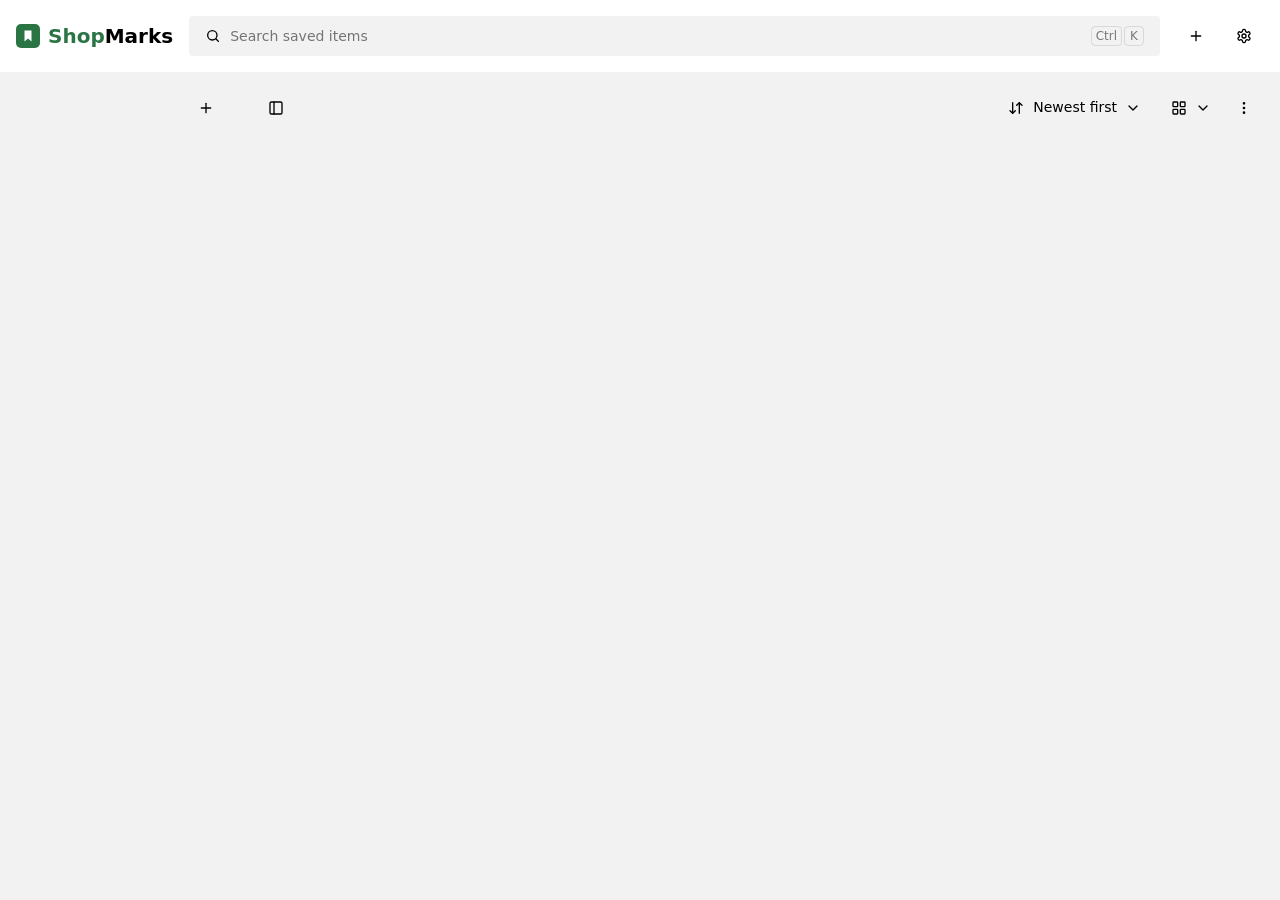
<file: index.html>
<!doctype html>
<!-- Hosting entry (e.g. GitHub Pages): the web app is the extension's dashboard page. -->
<meta charset="utf-8">
<title>ShopMarks</title>
<meta http-equiv="refresh" content="0; url=extension/src/dashboard.html">
<a href="extension/src/dashboard.html">Open ShopMarks</a>
</file>
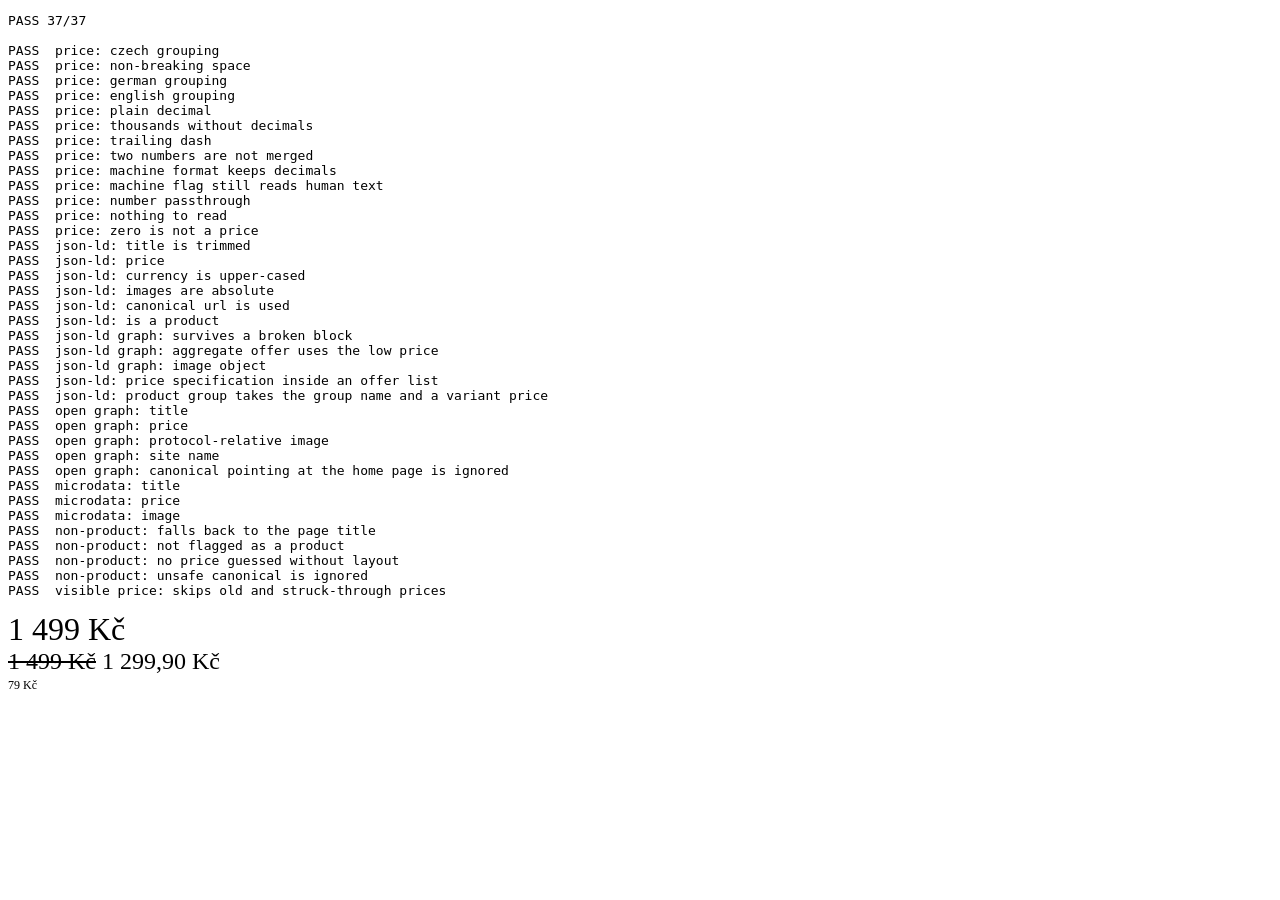
<file: tests/extractor.test.html>
<!doctype html>
<html lang="en">
<head>
  <meta charset="utf-8">
  <title>Saver extractor tests</title>
</head>
<body>
  <!-- Open this file in Chrome: every line should say PASS. -->
  <pre id="out"></pre>

  <!-- Live fixture for the visible-price fallback, which needs real layout. -->
  <div id="live-fixture">
    <span class="price-old" style="font-size: 32px">1 499 Kč</span>
    <div class="product-price" style="font-size: 24px"><del>1 499 Kč</del> 1 299,90 Kč</div>
    <span class="shipping-price" style="font-size: 12px">79 Kč</span>
  </div>

  <script src="../extension/src/extractor.js"></script>
  <script>
    const results = [];
    const same = (a, b) => JSON.stringify(a) === JSON.stringify(b);
    const check = (name, actual, expected) => {
      const ok = same(actual, expected);
      results.push(`${ok ? 'PASS' : 'FAIL'}  ${name}${ok ? '' : `\n      got      ${JSON.stringify(actual)}\n      expected ${JSON.stringify(expected)}`}`);
    };
    const page = (html) => new DOMParser().parseFromString(html, 'text/html');
    const read = (html, url = 'https://www.shop.example/p/lamp?utm_source=x') => SaverExtract(page(html), url);
    const { parsePrice } = SaverExtract;

    // parsePrice
    check('price: czech grouping', parsePrice('1 299,90 Kč'), 1299.9);
    check('price: non-breaking space', parsePrice('1 299 Kč'), 1299);
    check('price: german grouping', parsePrice('€ 1.299,90'), 1299.9);
    check('price: english grouping', parsePrice('$1,299.90'), 1299.9);
    check('price: plain decimal', parsePrice('24,99 €'), 24.99);
    check('price: thousands without decimals', parsePrice('1.299 €'), 1299);
    check('price: trailing dash', parsePrice('1 299,- Kč'), 1299);
    check('price: two numbers are not merged', parsePrice('120 99'), 120);
    check('price: machine format keeps decimals', parsePrice('19.990', true), 19.99);
    check('price: machine flag still reads human text', parsePrice('1 299,00', true), 1299);
    check('price: number passthrough', parsePrice(49.5), 49.5);
    check('price: nothing to read', parsePrice('Sold out'), null);
    check('price: zero is not a price', parsePrice('0'), null);

    // JSON-LD
    const jsonLd = read(`
      <title>Lamp | Shop</title>
      <link rel="canonical" href="https://www.shop.example/p/lamp">
      <script type="application/ld+json">{"@context":"https://schema.org","@type":"Product","name":"  Oak  desk lamp ",
        "image":["/img/lamp-1.jpg","https://cdn.example/lamp-2.jpg"],
        "offers":{"@type":"Offer","price":"1299.90","priceCurrency":"czk"}}<\/script>`);
    check('json-ld: title is trimmed', jsonLd.title, 'Oak desk lamp');
    check('json-ld: price', jsonLd.price, 1299.9);
    check('json-ld: currency is upper-cased', jsonLd.currency, 'CZK');
    check('json-ld: images are absolute', jsonLd.images, ['https://www.shop.example/img/lamp-1.jpg', 'https://cdn.example/lamp-2.jpg']);
    check('json-ld: canonical url is used', jsonLd.url, 'https://www.shop.example/p/lamp');
    check('json-ld: is a product', jsonLd.isProduct, true);

    const graph = read(`
      <script type="application/ld+json">{ this is broken <\/script>
      <script type="application/ld+json">{"@graph":[{"@type":"WebSite","name":"Shop"},
        {"@type":["Product","Thing"],"name":"Trail shoes","image":{"@type":"ImageObject","url":"https://cdn.example/shoe.jpg"},
         "offers":{"@type":"AggregateOffer","lowPrice":89,"highPrice":120,"priceCurrency":"EUR"}}]}<\/script>`);
    check('json-ld graph: survives a broken block', graph.title, 'Trail shoes');
    check('json-ld graph: aggregate offer uses the low price', [graph.price, graph.currency], [89, 'EUR']);
    check('json-ld graph: image object', graph.images, ['https://cdn.example/shoe.jpg']);

    const offerList = read(`<script type="application/ld+json">{"@type":"http://schema.org/Product","name":"Mug",
      "offers":[{"@type":"Offer","priceSpecification":{"price":"12.50","priceCurrency":"GBP"}}]}<\/script>`);
    check('json-ld: price specification inside an offer list', [offerList.price, offerList.currency], [12.5, 'GBP']);

    const group = read(`<script type="application/ld+json">{"@type":"ProductGroup","name":"T-shirt",
      "hasVariant":[{"@type":"Product","name":"T-shirt M","offers":{"price":19,"priceCurrency":"USD"}}]}<\/script>`);
    check('json-ld: product group takes the group name and a variant price', [group.title, group.price], ['T-shirt', 19]);

    // Open Graph
    const og = read(`
      <meta property="og:type" content="product">
      <meta property="og:title" content="Espresso machine">
      <meta property="og:image" content="//cdn.example/espresso.jpg">
      <meta property="og:site_name" content="Coffee Shop">
      <meta property="product:price:amount" content="249,00">
      <meta property="product:price:currency" content="EUR">
      <link rel="canonical" href="https://www.shop.example/">`);
    check('open graph: title', og.title, 'Espresso machine');
    check('open graph: price', [og.price, og.currency], [249, 'EUR']);
    check('open graph: protocol-relative image', og.images, ['https://cdn.example/espresso.jpg']);
    check('open graph: site name', og.siteName, 'Coffee Shop');
    check('open graph: canonical pointing at the home page is ignored', og.url, 'https://www.shop.example/p/lamp?utm_source=x');

    // Microdata
    const micro = read(`
      <div itemscope itemtype="https://schema.org/Product">
        <h1 itemprop="name">Wool blanket</h1>
        <img itemprop="image" src="/img/blanket.jpg">
        <span itemprop="price" content="59.00">59,00</span>
        <meta itemprop="priceCurrency" content="EUR">
      </div>`);
    check('microdata: title', micro.title, 'Wool blanket');
    check('microdata: price', [micro.price, micro.currency], [59, 'EUR']);
    check('microdata: image', micro.images, ['https://www.shop.example/img/blanket.jpg']);

    // Pages that are not products
    const article = read(`<title>How to choose a lamp</title><p class="price">from 99 €</p>
      <link rel="canonical" href="javascript:alert(1)">`);
    check('non-product: falls back to the page title', article.title, 'How to choose a lamp');
    check('non-product: not flagged as a product', article.isProduct, false);
    check('non-product: no price guessed without layout', article.price, null);
    check('non-product: unsafe canonical is ignored', article.url, 'https://www.shop.example/p/lamp?utm_source=x');

    // Visible-price fallback on this live document
    const live = SaverExtract(document, 'https://www.shop.example/p/chair');
    check('visible price: skips old and struck-through prices', [live.price, live.currency], [1299.9, 'CZK']);

    const failed = results.filter((line) => line.startsWith('FAIL')).length;
    document.title = failed ? `FAIL ${failed}/${results.length}` : `PASS ${results.length}/${results.length}`;
    document.getElementById('out').textContent = `${document.title}\n\n${results.join('\n')}`;
  </script>
</body>
</html>
</file>
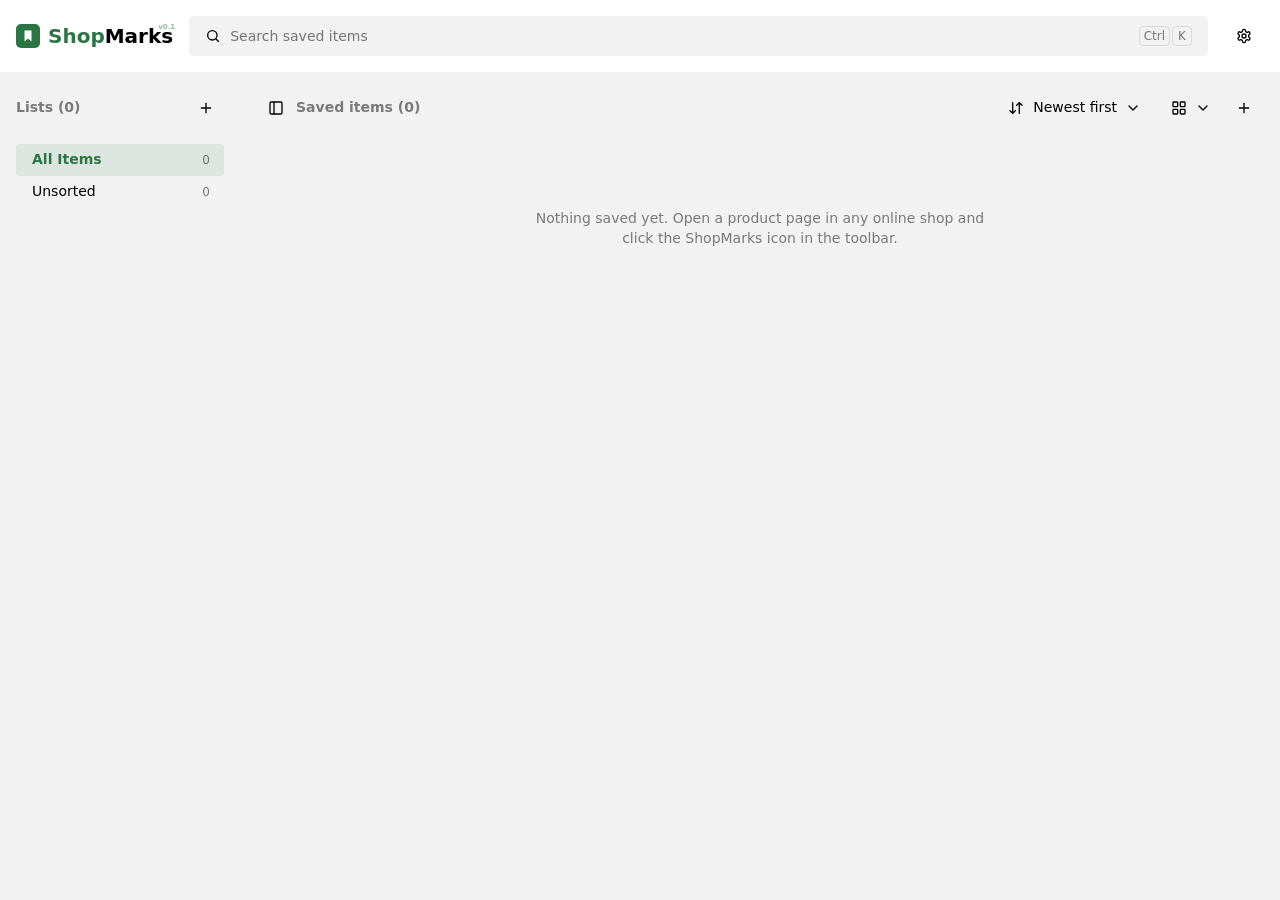
<file: extension/src/dashboard.html>
<!doctype html>
<html lang="en">
<head>
  <meta charset="utf-8">
  <meta name="viewport" content="width=device-width, initial-scale=1">
  <title>ShopMarks</title>
  <link rel="icon" href="../icons/icon32.png">
  <!-- As a web app (PWA) on a phone: added to the Home Screen it opens full screen. -->
  <link rel="manifest" href="manifest.webmanifest">
  <link rel="apple-touch-icon" href="../icons/icon128.png">
  <meta name="apple-mobile-web-app-capable" content="yes">
  <meta name="apple-mobile-web-app-title" content="ShopMarks">
  <script src="web.js"></script>
  <script src="theme.js"></script>
  <link rel="stylesheet" href="ui.css">
  <link rel="stylesheet" href="dashboard.css">
</head>
<body>
  <header class="topbar">
    <div id="brand" class="brand" role="button" tabindex="0" title="Preview the popup" aria-haspopup="dialog" aria-controls="popup-preview">
      <svg class="logo" viewBox="0 0 24 24" width="24" height="24" aria-hidden="true"><rect class="logo__tile" width="24" height="24" rx="5"/><path class="logo__mark" d="M8.5 6.5h7v11l-3.5-3-3.5 3z"/></svg>
      <h1 class="brand__name"><span class="name-accent">Shop</span>Marks<span class="app-version"></span></h1>
    </div>
    <div id="search-field" class="input-icon topbar__search">
      <svg viewBox="0 0 24 24" width="16" height="16" fill="none" stroke="currentColor" stroke-width="2" stroke-linecap="round" stroke-linejoin="round" aria-hidden="true"><circle cx="11" cy="11" r="7"/><path d="m20 20-3.5-3.5"/></svg>
      <input id="search" class="input" type="search" placeholder="Search saved items" aria-label="Search saved items">
      <span class="search-shortcut" aria-hidden="true"><kbd class="key mod-key">Ctrl</kbd><kbd class="key">K</kbd></span>
    </div>
    <div class="topbar__end">
    <button id="search-toggle" class="button topbar__icon-button topbar__search-toggle" type="button" title="Search" aria-label="Search" aria-expanded="false" aria-controls="search">
      <svg viewBox="0 0 24 24" width="16" height="16" fill="none" stroke="currentColor" stroke-width="2" stroke-linecap="round" stroke-linejoin="round" aria-hidden="true" class="topbar__search-open"><circle cx="11" cy="11" r="7"/><path d="m20 20-3.5-3.5"/></svg>
      <svg viewBox="0 0 24 24" width="16" height="16" fill="none" stroke="currentColor" stroke-width="2" stroke-linecap="round" stroke-linejoin="round" aria-hidden="true" class="topbar__search-close"><path d="M18 6 6 18"/><path d="m6 6 12 12"/></svg>
    </button>
    <button id="add-item" class="button topbar__icon-button" type="button" title="Add by link" aria-label="Add by link">
      <svg viewBox="0 0 24 24" width="16" height="16" fill="none" stroke="currentColor" stroke-width="2" stroke-linecap="round" stroke-linejoin="round" aria-hidden="true"><path d="M5 12h14"/><path d="M12 5v14"/></svg>
    </button>
    <div class="topbar__actions menu">
      <button id="menu-toggle" class="button topbar__icon-button menu__toggle" type="button" title="Settings" aria-label="Settings" aria-haspopup="menu" aria-expanded="false" aria-controls="menu">
        <svg viewBox="0 0 24 24" width="16" height="16" fill="none" stroke="currentColor" stroke-width="2" stroke-linecap="round" stroke-linejoin="round" aria-hidden="true"><path d="M12.22 2h-.44a2 2 0 0 0-2 2v.18a2 2 0 0 1-1 1.73l-.43.25a2 2 0 0 1-2 0l-.15-.08a2 2 0 0 0-2.73.73l-.22.38a2 2 0 0 0 .73 2.73l.15.1a2 2 0 0 1 1 1.72v.51a2 2 0 0 1-1 1.74l-.15.09a2 2 0 0 0-.73 2.73l.22.38a2 2 0 0 0 2.73.73l.15-.08a2 2 0 0 1 2 0l.43.25a2 2 0 0 1 1 1.73V20a2 2 0 0 0 2 2h.44a2 2 0 0 0 2-2v-.18a2 2 0 0 1 1-1.73l.43-.25a2 2 0 0 1 2 0l.15.08a2 2 0 0 0 2.73-.73l.22-.39a2 2 0 0 0-.73-2.73l-.15-.08a2 2 0 0 1-1-1.74v-.5a2 2 0 0 1 1-1.74l.15-.09a2 2 0 0 0 .73-2.73l-.22-.38a2 2 0 0 0-2.73-.73l-.15.08a2 2 0 0 1-2 0l-.43-.25a2 2 0 0 1-1-1.73V4a2 2 0 0 0-2-2z"/><circle cx="12" cy="12" r="3"/></svg>
      </button>
      <div id="menu" class="menu__sheet" role="menu" hidden>
        <!-- Phones only: sorting (the dropdown moves in from the heading row) and the view. -->
        <label id="sort-row" class="menu__row menu__narrow"><svg viewBox="0 0 24 24" width="16" height="16" fill="none" stroke="currentColor" stroke-width="2" stroke-linecap="round" stroke-linejoin="round" aria-hidden="true"><path d="m3 16 4 4 4-4"/><path d="M7 20V4"/><path d="m21 8-4-4-4 4"/><path d="M17 4v16"/></svg><span class="menu__label">Sort</span></label>
        <label class="menu__row menu__narrow"><svg viewBox="0 0 24 24" width="16" height="16" fill="none" stroke="currentColor" stroke-width="2" stroke-linecap="round" stroke-linejoin="round" aria-hidden="true"><rect width="7" height="7" x="3" y="3" rx="1"/><rect width="7" height="7" x="14" y="3" rx="1"/><rect width="7" height="7" x="14" y="14" rx="1"/><rect width="7" height="7" x="3" y="14" rx="1"/></svg><span class="menu__label">View</span><select id="view-select" class="input menu__select" aria-label="View"><option value="list">List</option><option value="grid">Grid</option><option value="compact">Compact grid</option></select></label>
        <button id="check-prices" class="menu__item" type="button" role="menuitem" title="Read the current price of every item here from its shop"><svg viewBox="0 0 24 24" width="16" height="16" fill="none" stroke="currentColor" stroke-width="2" stroke-linecap="round" stroke-linejoin="round" aria-hidden="true"><path d="M3 12a9 9 0 0 1 9-9 9.75 9.75 0 0 1 6.74 2.74L21 8"/><path d="M21 3v5h-5"/><path d="M21 12a9 9 0 0 1-9 9 9.75 9.75 0 0 1-6.74-2.74L3 16"/><path d="M8 16H3v5"/></svg><span class="menu__label">Update prices</span></button>
        <button id="theme-toggle" class="menu__item" type="button" role="menuitem" title="Switch between light and dark mode"><svg viewBox="0 0 24 24" width="16" height="16" fill="none" stroke="currentColor" stroke-width="2" stroke-linecap="round" stroke-linejoin="round" aria-hidden="true"><g class="theme-icon-dark"><path d="M12 3a6 6 0 0 0 9 9 9 9 0 1 1-9-9Z"/></g><g class="theme-icon-light"><circle cx="12" cy="12" r="4"/><path d="M12 2v2"/><path d="M12 20v2"/><path d="m4.93 4.93 1.41 1.41"/><path d="m17.66 17.66 1.41 1.41"/><path d="M2 12h2"/><path d="M20 12h2"/><path d="m6.34 17.66-1.41 1.41"/><path d="m19.07 4.93-1.41 1.41"/></g></svg><span class="menu__label">Dark mode</span></button>
        <label class="menu__row"><svg viewBox="0 0 24 24" width="16" height="16" fill="none" stroke="currentColor" stroke-width="2" stroke-linecap="round" stroke-linejoin="round" aria-hidden="true"><circle cx="8" cy="8" r="6"/><path d="M18.09 10.37A6 6 0 1 1 10.34 18"/><path d="M7 6h1v4"/><path d="m16.71 13.88.7.71-2.82 2.82"/></svg><span class="menu__label">Currency</span><select id="currency" class="input menu__select" aria-label="Currency prices are shown in"></select></label>
        <div id="backup-menu" class="menu__group" hidden>
          <div class="menu__split">
            <button id="backup-main" class="menu__item menu__item--status menu__item--stay" type="button" role="menuitem"><span id="backup-icon" class="menu__status-icon" data-state="off"><svg viewBox="0 0 24 24" width="16" height="16" fill="none" stroke="currentColor" stroke-width="2" stroke-linecap="round" stroke-linejoin="round" aria-hidden="true"><path d="M20 20a2 2 0 0 0 2-2V8a2 2 0 0 0-2-2h-7.9a2 2 0 0 1-1.69-.9L9.6 3.9A2 2 0 0 0 7.93 3H4a2 2 0 0 0-2 2v13a2 2 0 0 0 2 2Z"/></svg></span><span class="menu__text"><span class="menu__label">Backup folder</span><span id="backup-sub" class="menu__sub"></span></span></button>
            <div id="backup-more" class="menu menu__more" hidden>
              <button class="button button--ghost menu__toggle menu__more-toggle" type="button" title="Backup options" aria-label="Backup options" aria-haspopup="menu" aria-expanded="false"><svg viewBox="0 0 24 24" width="16" height="16" fill="none" stroke="currentColor" stroke-width="2" stroke-linecap="round" stroke-linejoin="round" aria-hidden="true"><circle cx="12" cy="5" r="1"/><circle cx="12" cy="12" r="1"/><circle cx="12" cy="19" r="1"/></svg></button>
              <div class="menu__sheet" role="menu" hidden>
                <button id="backup-change" class="menu__item" type="button" role="menuitem" title="Choose another folder for the backup"><svg viewBox="0 0 24 24" width="16" height="16" fill="none" stroke="currentColor" stroke-width="2" stroke-linecap="round" stroke-linejoin="round" aria-hidden="true"><path d="M20 20a2 2 0 0 0 2-2V8a2 2 0 0 0-2-2h-7.9a2 2 0 0 1-1.69-.9L9.6 3.9A2 2 0 0 0 7.93 3H4a2 2 0 0 0-2 2v13a2 2 0 0 0 2 2Z"/></svg><span class="menu__label">Change folder</span></button>
                <button id="backup-stop" class="menu__item menu__item--danger" type="button" role="menuitem" title="Stop the backup and forget the folder; the file stays in it"><svg viewBox="0 0 24 24" width="16" height="16" fill="none" stroke="currentColor" stroke-width="2" stroke-linecap="round" stroke-linejoin="round" aria-hidden="true"><path d="M18 6 6 18"/><path d="m6 6 12 12"/></svg><span class="menu__label">Stop backup</span></button>
              </div>
            </div>
          </div>
        </div>
        <div id="dropbox-menu" class="menu__group">
          <div class="menu__split">
            <button id="dropbox-main" class="menu__item menu__item--status menu__item--stay" type="button" role="menuitem"><span id="dropbox-icon" class="menu__status-icon" data-state="off"><svg viewBox="0 0 24 24" width="16" height="16" fill="none" stroke="currentColor" stroke-width="2" stroke-linecap="round" stroke-linejoin="round" aria-hidden="true"><path d="M17.5 19H9a7 7 0 1 1 6.71-9h1.79a4.5 4.5 0 1 1 0 9Z"/></svg></span><span class="menu__text"><span class="menu__label">Dropbox sync</span><span id="dropbox-sub" class="menu__sub"></span></span></button>
            <div id="dropbox-more" class="menu menu__more" hidden>
              <button class="button button--ghost menu__toggle menu__more-toggle" type="button" title="Dropbox options" aria-label="Dropbox options" aria-haspopup="menu" aria-expanded="false"><svg viewBox="0 0 24 24" width="16" height="16" fill="none" stroke="currentColor" stroke-width="2" stroke-linecap="round" stroke-linejoin="round" aria-hidden="true"><circle cx="12" cy="5" r="1"/><circle cx="12" cy="12" r="1"/><circle cx="12" cy="19" r="1"/></svg></button>
              <div class="menu__sheet" role="menu" hidden>
                <button id="dropbox-sync" class="menu__item" type="button" role="menuitem" hidden title="Sync with Dropbox now"><svg viewBox="0 0 24 24" width="16" height="16" fill="none" stroke="currentColor" stroke-width="2" stroke-linecap="round" stroke-linejoin="round" aria-hidden="true"><path d="M3 12a9 9 0 0 1 9-9 9.75 9.75 0 0 1 6.74 2.74L21 8"/><path d="M21 3v5h-5"/><path d="M21 12a9 9 0 0 1-9 9 9.75 9.75 0 0 1-6.74-2.74L3 16"/><path d="M8 16H3v5"/></svg><span class="menu__label">Sync now</span></button>
                <button id="dropbox-pictures" class="menu__item" type="button" role="menuitem" hidden title="Allow ShopMarks to read pictures from every shop, so every picture gets a copy in Dropbox"><svg viewBox="0 0 24 24" width="16" height="16" fill="none" stroke="currentColor" stroke-width="2" stroke-linecap="round" stroke-linejoin="round" aria-hidden="true"><rect x="3" y="3" width="18" height="18" rx="2"/><circle cx="9" cy="9" r="2"/><path d="m21 15-3.09-3.09a2 2 0 0 0-2.82 0L6 21"/></svg><span class="menu__label">Copy all pictures</span></button>
                <button id="dropbox-shortcut" class="menu__item" type="button" role="menuitem" hidden title="Save links from the iPhone share sheet to ShopMarks"><svg viewBox="0 0 24 24" width="16" height="16" fill="none" stroke="currentColor" stroke-width="2" stroke-linecap="round" stroke-linejoin="round" aria-hidden="true"><rect x="6" y="2" width="12" height="20" rx="2"/><path d="M12 18h.01"/></svg><span class="menu__label">iPhone shortcut</span></button>
                <button id="dropbox-manage" class="menu__item" type="button" role="menuitem" title="Show the Dropbox setup with the saved App key, and connect again"><svg viewBox="0 0 24 24" width="16" height="16" fill="none" stroke="currentColor" stroke-width="2" stroke-linecap="round" stroke-linejoin="round" aria-hidden="true"><path d="M20 7h-9"/><path d="M14 17H5"/><circle cx="17" cy="17" r="3"/><circle cx="7" cy="7" r="3"/></svg><span class="menu__label">Manage setup</span></button>
                <button id="dropbox-disconnect" class="menu__item menu__item--danger" type="button" role="menuitem" hidden title="Stop syncing on this device; shopmarks.json stays in Dropbox"><svg viewBox="0 0 24 24" width="16" height="16" fill="none" stroke="currentColor" stroke-width="2" stroke-linecap="round" stroke-linejoin="round" aria-hidden="true"><path d="M18 6 6 18"/><path d="m6 6 12 12"/></svg><span class="menu__label">Stop sync</span></button>
                <button id="dropbox-clear" class="menu__item menu__item--danger" type="button" role="menuitem" title="Clear the App key and sign-in, back to the first-time setup"><svg viewBox="0 0 24 24" width="16" height="16" fill="none" stroke="currentColor" stroke-width="2" stroke-linecap="round" stroke-linejoin="round" aria-hidden="true"><path d="M3 12a9 9 0 1 0 9-9 9.75 9.75 0 0 0-6.74 2.74L3 8"/><path d="M3 3v5h5"/></svg><span class="menu__label">Reset to default</span></button>
              </div>
            </div>
          </div>
        </div>
        <div class="menu__group">
          <button id="export" class="menu__item" type="button" role="menuitem" title="Save all items and lists to a JSON file"><svg viewBox="0 0 24 24" width="16" height="16" fill="none" stroke="currentColor" stroke-width="2" stroke-linecap="round" stroke-linejoin="round" aria-hidden="true"><path d="M21 15v4a2 2 0 0 1-2 2H5a2 2 0 0 1-2-2v-4"/><path d="m7 10 5 5 5-5"/><path d="M12 15V3"/></svg><span class="menu__label">Export</span></button>
          <button id="import" class="menu__item" type="button" role="menuitem" title="Add items and lists from a JSON file"><svg viewBox="0 0 24 24" width="16" height="16" fill="none" stroke="currentColor" stroke-width="2" stroke-linecap="round" stroke-linejoin="round" aria-hidden="true"><path d="M21 15v4a2 2 0 0 1-2 2H5a2 2 0 0 1-2-2v-4"/><path d="m17 8-5-5-5 5"/><path d="M12 3v12"/></svg><span class="menu__label">Import</span></button>
        </div>
        <div class="menu__group">
          <button id="help-open" class="menu__item" type="button" role="menuitem" title="What ShopMarks does and how to use it"><svg viewBox="0 0 24 24" width="16" height="16" fill="none" stroke="currentColor" stroke-width="2" stroke-linecap="round" stroke-linejoin="round" aria-hidden="true"><circle cx="12" cy="12" r="10"/><path d="M9.09 9a3 3 0 0 1 5.83 1c0 2-3 3-3 3"/><path d="M12 17h.01"/></svg><span class="menu__label">How to use it</span></button>
          <a class="menu__item" href="https://github.com/umilan/shopmarks/archive/refs/heads/main.zip" rel="noopener" role="menuitem" title="Download the latest version; unzip it and load its extension folder in chrome://extensions"><svg viewBox="0 0 24 24" width="16" height="16" fill="none" stroke="currentColor" stroke-width="2" stroke-linecap="round" stroke-linejoin="round" aria-hidden="true"><path d="M10 13a5 5 0 0 0 7.54.54l3-3a5 5 0 0 0-7.07-7.07l-1.72 1.71"/><path d="M14 11a5 5 0 0 0-7.54-.54l-3 3a5 5 0 0 0 7.07 7.07l1.71-1.71"/></svg><span class="menu__label">Chrome extension (.zip)</span></a>
        </div>
      </div>
      <input id="import-file" type="file" accept="application/json,.json" hidden>
    </div>
    </div>
  </header>

  <div class="layout">
    <nav id="sidebar" class="sidebar" aria-label="Lists">
      <div class="sidebar__head">
        <h2 id="lists-title" class="sidebar__title"></h2>
        <button id="new-list" class="button button--ghost sidebar__new" type="button" title="New list" aria-label="New list">
          <svg viewBox="0 0 24 24" width="16" height="16" fill="none" stroke="currentColor" stroke-width="2" stroke-linecap="round" stroke-linejoin="round" aria-hidden="true"><path d="M5 12h14"/><path d="M12 5v14"/></svg>
        </button>
      </div>
      <div id="lists" class="sidebar__lists"></div>
      <select id="list-picker" class="input sidebar__picker" aria-label="List"></select>
    </nav>

    <main class="main">
      <div class="main-head">
        <div class="main-head__start">
          <button id="sidebar-toggle" class="button button--ghost sidebar-toggle" type="button" aria-controls="sidebar" aria-expanded="true" title="Hide lists" aria-label="Hide lists"><svg viewBox="0 0 24 24" width="16" height="16" fill="none" stroke="currentColor" stroke-width="2" stroke-linecap="round" stroke-linejoin="round" aria-hidden="true" class="sidebar-toggle__rest"><rect width="18" height="18" x="3" y="3" rx="2"/><path d="M9 3v18"/></svg><svg viewBox="0 0 24 24" width="16" height="16" fill="none" stroke="currentColor" stroke-width="2" stroke-linecap="round" stroke-linejoin="round" aria-hidden="true" class="sidebar-toggle__close"><rect width="18" height="18" x="3" y="3" rx="2"/><path d="M9 3v18"/><path d="m16 15-3-3 3-3"/></svg><svg viewBox="0 0 24 24" width="16" height="16" fill="none" stroke="currentColor" stroke-width="2" stroke-linecap="round" stroke-linejoin="round" aria-hidden="true" class="sidebar-toggle__open"><rect width="18" height="18" x="3" y="3" rx="2"/><path d="M9 3v18"/><path d="m14 9 3 3-3 3"/></svg></button>
          <h2 id="list-title" class="main-head__title"></h2>
        </div>
        <div class="main-head__controls">
          <div id="sort-field" class="input-icon main-head__sort">
            <svg viewBox="0 0 24 24" width="16" height="16" fill="none" stroke="currentColor" stroke-width="2" stroke-linecap="round" stroke-linejoin="round" aria-hidden="true"><path d="m3 16 4 4 4-4"/><path d="M7 20V4"/><path d="m21 8-4-4-4 4"/><path d="M17 4v16"/></svg>
            <select id="sort" class="input" aria-label="Sort">
              <option value="newest">Newest first</option>
              <option value="drop">Biggest price drop</option>
              <hr>
              <option value="price-asc">Price: low to high</option>
              <option value="price-desc">Price: high to low</option>
              <hr>
              <option value="store">Website A–Z</option>
              <option value="store-desc">Website Z–A</option>
              <hr>
              <option value="title">Product name A–Z</option>
              <option value="title-desc">Product name Z–A</option>
            </select>
          </div>
          <div id="view-field" class="menu view-field" data-layout="grid">
            <button id="view-toggle" class="button button--ghost menu__toggle view-field__toggle" type="button" title="View" aria-label="View" aria-haspopup="menu" aria-expanded="false" aria-controls="view-sheet"><svg viewBox="0 0 24 24" width="16" height="16" fill="none" stroke="currentColor" stroke-width="2" stroke-linecap="round" stroke-linejoin="round" aria-hidden="true" class="view-icon view-icon--list"><path d="M3 5h.01"/><path d="M3 12h.01"/><path d="M3 19h.01"/><path d="M8 5h13"/><path d="M8 12h13"/><path d="M8 19h13"/></svg><svg viewBox="0 0 24 24" width="16" height="16" fill="none" stroke="currentColor" stroke-width="2" stroke-linecap="round" stroke-linejoin="round" aria-hidden="true" class="view-icon view-icon--grid"><rect width="7" height="7" x="3" y="3" rx="1"/><rect width="7" height="7" x="14" y="3" rx="1"/><rect width="7" height="7" x="14" y="14" rx="1"/><rect width="7" height="7" x="3" y="14" rx="1"/></svg><svg viewBox="0 0 24 24" width="16" height="16" fill="none" stroke="currentColor" stroke-width="2" stroke-linecap="round" stroke-linejoin="round" aria-hidden="true" class="view-icon view-icon--compact"><rect width="4" height="4" x="3" y="3" rx="0.5"/><rect width="4" height="4" x="10" y="3" rx="0.5"/><rect width="4" height="4" x="17" y="3" rx="0.5"/><rect width="4" height="4" x="3" y="10" rx="0.5"/><rect width="4" height="4" x="10" y="10" rx="0.5"/><rect width="4" height="4" x="17" y="10" rx="0.5"/><rect width="4" height="4" x="3" y="17" rx="0.5"/><rect width="4" height="4" x="10" y="17" rx="0.5"/><rect width="4" height="4" x="17" y="17" rx="0.5"/></svg><svg viewBox="0 0 24 24" width="16" height="16" fill="none" stroke="currentColor" stroke-width="2" stroke-linecap="round" stroke-linejoin="round" aria-hidden="true"><path d="m6 9 6 6 6-6"/></svg></button>
            <div id="view-sheet" class="menu__sheet" role="menu" hidden>
              <button class="menu__item view-option" type="button" role="menuitemradio" data-layout="list" aria-checked="false"><svg viewBox="0 0 24 24" width="16" height="16" fill="none" stroke="currentColor" stroke-width="2" stroke-linecap="round" stroke-linejoin="round" aria-hidden="true" class="view-icon view-icon--list"><path d="M3 5h.01"/><path d="M3 12h.01"/><path d="M3 19h.01"/><path d="M8 5h13"/><path d="M8 12h13"/><path d="M8 19h13"/></svg><span class="menu__label">List</span><span class="menu__keys" aria-hidden="true"><kbd class="key mod-key">Ctrl</kbd><kbd class="key">1</kbd></span></button>
              <button class="menu__item view-option" type="button" role="menuitemradio" data-layout="grid" aria-checked="false"><svg viewBox="0 0 24 24" width="16" height="16" fill="none" stroke="currentColor" stroke-width="2" stroke-linecap="round" stroke-linejoin="round" aria-hidden="true" class="view-icon view-icon--grid"><rect width="7" height="7" x="3" y="3" rx="1"/><rect width="7" height="7" x="14" y="3" rx="1"/><rect width="7" height="7" x="14" y="14" rx="1"/><rect width="7" height="7" x="3" y="14" rx="1"/></svg><span class="menu__label">Grid</span><span class="menu__keys" aria-hidden="true"><kbd class="key mod-key">Ctrl</kbd><kbd class="key">2</kbd></span></button>
              <button class="menu__item view-option" type="button" role="menuitemradio" data-layout="compact" aria-checked="false"><svg viewBox="0 0 24 24" width="16" height="16" fill="none" stroke="currentColor" stroke-width="2" stroke-linecap="round" stroke-linejoin="round" aria-hidden="true" class="view-icon view-icon--compact"><rect width="4" height="4" x="3" y="3" rx="0.5"/><rect width="4" height="4" x="10" y="3" rx="0.5"/><rect width="4" height="4" x="17" y="3" rx="0.5"/><rect width="4" height="4" x="3" y="10" rx="0.5"/><rect width="4" height="4" x="10" y="10" rx="0.5"/><rect width="4" height="4" x="17" y="10" rx="0.5"/><rect width="4" height="4" x="3" y="17" rx="0.5"/><rect width="4" height="4" x="10" y="17" rx="0.5"/><rect width="4" height="4" x="17" y="17" rx="0.5"/></svg><span class="menu__label">Compact grid</span><span class="menu__keys" aria-hidden="true"><kbd class="key mod-key">Ctrl</kbd><kbd class="key">3</kbd></span></button>
            </div>
          </div>
          <button id="select-toggle" class="button button--ghost" type="button" hidden title="Select several items to delete them together">Select all</button>
          <button id="delete-selected" class="button button--ghost button--danger" type="button" hidden title="Delete the selected items">Delete selected</button>
          <div id="list-menu" class="menu">
            <button id="list-menu-toggle" class="button button--ghost menu__toggle list-menu__toggle" type="button" title="List actions" aria-label="List actions" aria-haspopup="menu" aria-expanded="false" aria-controls="list-menu-sheet">
              <svg viewBox="0 0 24 24" width="16" height="16" fill="none" stroke="currentColor" stroke-width="2" stroke-linecap="round" stroke-linejoin="round" aria-hidden="true"><circle cx="12" cy="5" r="1"/><circle cx="12" cy="12" r="1"/><circle cx="12" cy="19" r="1"/></svg>
            </button>
            <div id="list-menu-sheet" class="menu__sheet" role="menu" hidden>
              <button id="rename-list" class="menu__item" type="button" role="menuitem" title="Rename this list"><svg viewBox="0 0 24 24" width="16" height="16" fill="none" stroke="currentColor" stroke-width="2" stroke-linecap="round" stroke-linejoin="round" aria-hidden="true"><path d="M21.17 6.81a1 1 0 0 0-3.99-3.99L3.84 16.17a2 2 0 0 0-.5.83l-1.32 4.35a.5.5 0 0 0 .62.62l4.35-1.32a2 2 0 0 0 .83-.5z"/><path d="m15 5 4 4"/></svg><span class="menu__label">Rename</span></button>
              <button id="delete-list" class="menu__item menu__item--danger" type="button" role="menuitem" title="Delete this list; its items move to Saved"><svg viewBox="0 0 24 24" width="16" height="16" fill="none" stroke="currentColor" stroke-width="2" stroke-linecap="round" stroke-linejoin="round" aria-hidden="true"><path d="M3 6h18"/><path d="M19 6v14c0 1-1 2-2 2H7c-1 0-2-1-2-2V6"/><path d="M8 6V4c0-1 1-2 2-2h4c1 0 2 1 2 2v2"/></svg><span class="menu__label">Delete list</span></button>
            </div>
          </div>
        </div>
      </div>

      <div id="grid" class="grid"></div>
      <div id="grid-more" class="grid-more" aria-hidden="true"></div>
      <p id="empty" class="empty muted" hidden></p>
    </main>
  </div>

  <dialog id="edit-dialog" class="dialog" closedby="any">
    <form method="dialog" class="dialog__form">
      <h2 class="dialog__title">Edit item</h2>
      <div class="dialog__body">
        <div class="preview">
          <div class="preview__media">
            <div class="preview__image">
              <img id="edit-image" alt="" referrerpolicy="no-referrer" hidden>
            </div>
            <div id="edit-pager" class="pager">
              <button id="edit-prev-image" class="pager__button" type="button" aria-label="Previous image" title="Previous picture">‹</button>
              <span id="edit-image-index" class="muted"></span>
              <button id="edit-next-image" class="pager__button" type="button" aria-label="Next image" title="Next picture">›</button>
            </div>
          </div>
          <div class="preview__fields">
            <label class="field">
              <span class="field__label">Title</span>
              <textarea id="edit-title" class="input" rows="3" placeholder="Title" required></textarea>
            </label>
            <label class="field">
              <span class="field__label">Price</span>
              <span class="price-field">
                <input id="edit-price" class="input" inputmode="decimal" autocomplete="off" placeholder="Price">
                <span id="edit-price-unit" class="price-field__unit" aria-hidden="true"></span>
              </span>
            </label>
          </div>
        </div>
        <div class="field field--side">
          <span class="field__label">Lists</span>
          <div id="edit-lists" class="list-choice">
            <div class="input list-choice__field">
              <input class="list-choice__search" maxlength="60" autocomplete="off" aria-label="Lists">
            </div>
            <div class="list-choice__panel" hidden></div>
          </div>
        </div>
        <label class="field field--side">
          <span class="field__label">Note</span>
          <textarea id="edit-note" class="input" rows="3" placeholder="Add custom note (optional)"></textarea>
        </label>
      </div>
      <div class="dialog__actions">
        <button class="button" type="button" value="cancel" title="Close without saving">Cancel</button>
        <button class="button button--primary" value="ok" title="Save the changes to this item">Save</button>
      </div>
    </form>
  </dialog>

  <dialog id="name-dialog" class="dialog" closedby="any">
    <form method="dialog" class="dialog__form">
      <h2 id="name-title" class="dialog__title"></h2>
      <div class="dialog__body">
        <label class="field">
          <span class="field__label">List name</span>
          <input id="name-input" class="input" maxlength="60" autocomplete="off" placeholder="List name" required>
        </label>
      </div>
      <div class="dialog__actions">
        <button class="button" type="button" value="cancel" title="Close without saving">Cancel</button>
        <button class="button button--primary" value="ok" title="Save the list name">Save</button>
      </div>
    </form>
  </dialog>

  <dialog id="dropbox-key-dialog" class="dialog" closedby="any">
    <form method="dialog" class="dialog__form">
      <h2 class="dialog__title">Connect Dropbox</h2>
      <div class="dialog__body">
        <p class="muted">Sync goes through your own Dropbox app. Once per Dropbox account:</p>
        <ol class="dialog__steps muted">
          <li>In the <a href="https://www.dropbox.com/developers/apps" target="_blank" rel="noopener">Dropbox App Console</a>, create an app: <b>Scoped access</b>, <b>App folder</b>.</li>
          <li><b>Permissions</b>: tick <code>files.content.read</code> and <code>files.content.write</code>, then <b>Submit</b>.</li>
          <li><b>Settings → OAuth 2</b>: allow public clients, and add this redirect URI: <code id="dropbox-redirect" class="dialog__copy"></code></li>
          <li>Copy the <b>App key</b> from Settings and paste it here. It is kept on this device only.</li>
        </ol>
        <label class="field">
          <span class="field__label">App key</span>
          <input id="dropbox-key-input" class="input" maxlength="64" autocomplete="off" spellcheck="false" required>
        </label>
      </div>
      <div class="dialog__actions">
        <button class="button" type="button" value="cancel" title="Close without saving">Cancel</button>
        <button class="button button--primary" value="ok" title="Save the App key and continue">Save</button>
      </div>
    </form>
  </dialog>

  <dialog id="shortcut-dialog" class="dialog" closedby="any">
    <form method="dialog" class="dialog__form">
      <h2 class="dialog__title">iPhone shortcut</h2>
      <div class="dialog__body">
        <p class="muted">Adds <b>Save to ShopMarks</b> to the share sheet in Safari and in shop apps. A shared link becomes an item on the next sync.</p>
        <ol class="dialog__steps muted">
          <li>On the iPhone, open <a id="shortcut-download" href="../shortcut/Save%20to%20ShopMarks.shortcut" download="Save to ShopMarks.shortcut">the shortcut</a> and tap <b>Add Shortcut</b>.</li>
          <li>When it asks, paste the two values below. Opening this on the iPhone (the web app) makes copying them easiest.</li>
          <li>In any share sheet, tap <b>Save to ShopMarks</b>. The first time, allow it to connect to Dropbox.</li>
        </ol>
        <label class="field">
          <span class="field__label">App key</span>
          <span class="dialog__row"><input id="shortcut-key" class="input" readonly><button class="button" type="button" data-copy="shortcut-key">Copy</button></span>
        </label>
        <label class="field">
          <span class="field__label">Sign-in token</span>
          <span class="dialog__row"><input id="shortcut-token" class="input" readonly><button class="button" type="button" data-copy="shortcut-token">Copy</button></span>
        </label>
        <p class="muted">The token lets the shortcut write to the ShopMarks folder in your Dropbox; keep it to yourself. Reset to default in this menu, or removing the app in Dropbox's settings, stops it working.</p>
      </div>
      <div class="dialog__actions">
        <button class="button button--primary" value="ok">Done</button>
      </div>
    </form>
  </dialog>

  <dialog id="help-dialog" class="dialog dialog--scroll" closedby="any" aria-labelledby="help-title">
    <form method="dialog" class="dialog__form">
      <h2 id="help-title" class="dialog__title">How to use ShopMarks</h2>
      <div class="dialog__body">
        <div class="help">
          <h3>Save a product</h3>
          <ul>
            <li>On a product page, click the ShopMarks icon.</li>
            <li>Or press <kbd>Alt</kbd>+<kbd>Shift</kbd>+<kbd>S</kbd>, or right-click → <b>Save this product to ShopMarks</b>.</li>
            <li>Check the title, picture and price, then <b>Save</b>.</li>
            <li>Choose lists, or type a new one.</li>
            <li>The bubble button adds a note.</li>
            <li>Wrong price or name? Click the target button, then the right text on the page.</li>
            <li>Saved before? Save again to update it.</li>
          </ul>

          <h3>Your items</h3>
          <ul>
            <li>Open this page from the logo in the popup.</li>
            <li>Lists are on the left. <b>+</b> adds one; <b>⋯</b> renames or removes it.</li>
            <li>Search, sort and switch views at the top.</li>
            <li>Point at a card to edit or delete it.</li>
            <li>Tick cards to select several.</li>
            <li>Drag cards onto a list, or onto <b>Trash</b>.</li>
            <li><b>+</b> in the top bar adds an item from a link.</li>
            <li><b>Update prices</b> in settings checks current prices.</li>
          </ul>

          <h3>Keep a copy</h3>
          <ul>
            <li><b>Export</b> / <b>Import</b>: one JSON file with everything.</li>
            <li><b>Backup folder</b>: a copy saved after every change.</li>
          </ul>

          <h3>Sync and phone</h3>
          <ul>
            <li><b>Dropbox sync</b>: the same items on all your devices.</li>
            <li>First time: follow the steps and paste your App key.</li>
            <li>iPhone: open this page in Safari → Share → <b>Add to Home Screen</b>.</li>
            <li>The phone saves links; prices fill in on the computer.</li>
          </ul>

          <h3>Install</h3>
          <ul>
            <li>Download <b>Chrome extension (.zip)</b> and unzip it.</li>
            <li><code>chrome://extensions</code> → <b>Developer mode</b> → <b>Load unpacked</b> → the <code>extension</code> folder.</li>
          </ul>
        </div>
      </div>
      <div class="dialog__actions">
        <button class="button button--primary" value="ok" title="Close this guide">Got it</button>
      </div>
    </form>
  </dialog>

  <dialog id="confirm-dialog" class="dialog" closedby="any">
    <form method="dialog" class="dialog__form">
      <h2 id="confirm-title" class="dialog__title"></h2>
      <div class="dialog__body">
        <p id="confirm-text" class="muted"></p>
        <select id="confirm-choice" class="input" aria-label="Where the items go" hidden></select>
      </div>
      <div class="dialog__actions">
        <button class="button" type="button" value="cancel" title="Close without saving">Cancel</button>
        <button id="confirm-ok" class="button button--danger-solid" value="ok" title="Delete permanently">Delete</button>
        <button id="confirm-all" class="button button--danger-solid" value="all" hidden></button>
      </div>
    </form>
  </dialog>

  <div id="popup-preview" class="popup-preview" popover aria-label="Popup preview">
    <iframe id="popup-preview-frame" class="popup-preview__frame" title="Popup preview"></iframe>
  </div>
  <dialog id="add-dialog" class="dialog" closedby="any">
    <form method="dialog" class="dialog__form">
      <h2 class="dialog__title">Add item</h2>
      <div class="dialog__body">
        <label class="field">
          <span class="field__label">Link</span>
          <input id="add-url" class="input" type="url" inputmode="url" autocomplete="off" placeholder="Paste a product link" required>
        </label>
        <div class="field">
          <span class="field__label">Lists</span>
            <div id="add-lists" class="list-choice">
              <div class="input list-choice__field">
                <input class="list-choice__search" maxlength="60" autocomplete="off" aria-label="Lists">
              </div>
              <div class="list-choice__panel" hidden></div>
            </div>
        </div>
      </div>
      <div class="dialog__actions">
        <button class="button" type="button" value="cancel" title="Close without saving">Cancel</button>
        <button class="button button--primary" value="ok" title="Add this item">Add</button>
      </div>
    </form>
  </dialog>
  <p id="toast" class="toast" role="status" hidden></p>

  <script src="extractor.js"></script>
  <script type="module" src="dashboard.js"></script>
</body>
</html>
</file>
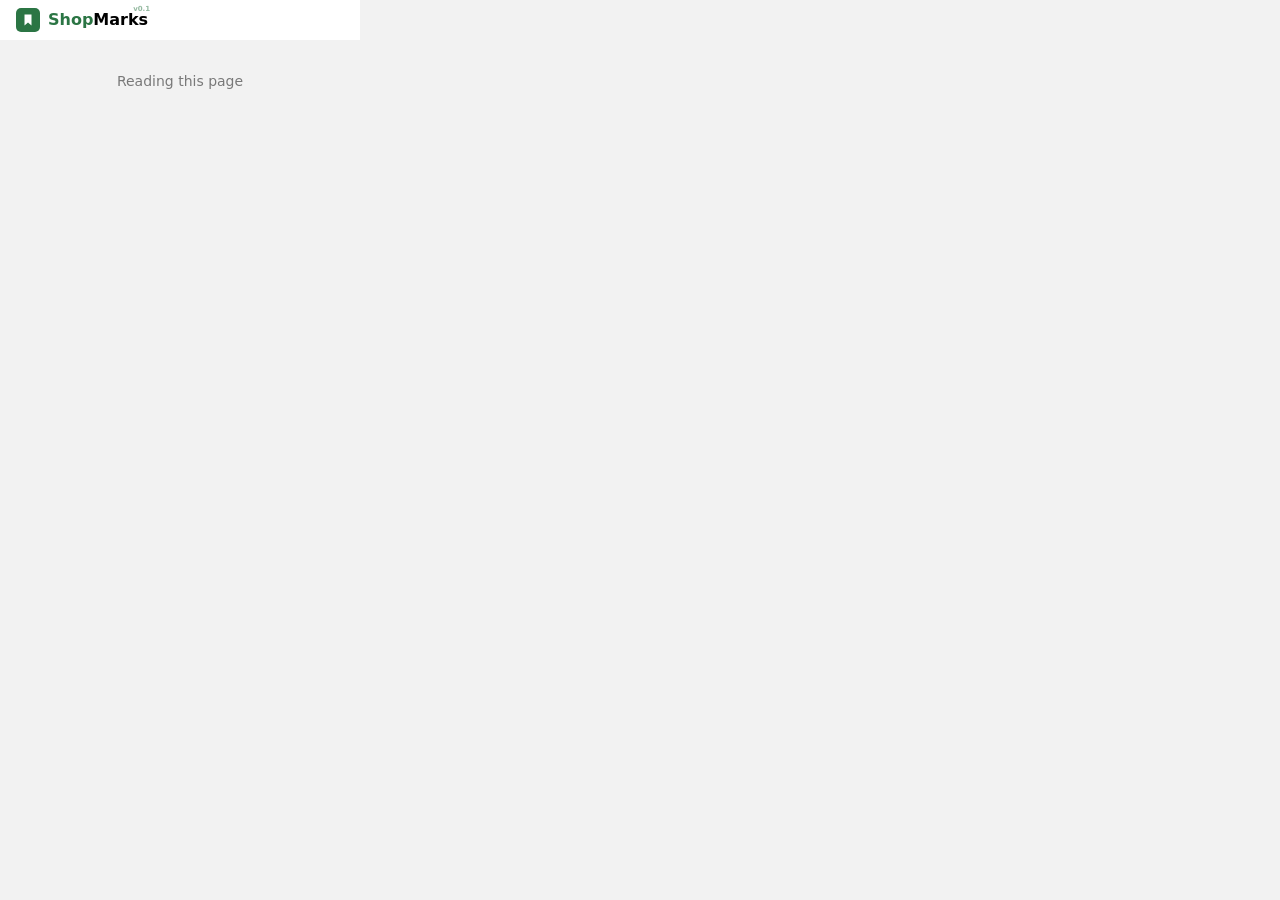
<file: extension/src/popup.html>
<!doctype html>
<html lang="en">
<head>
  <meta charset="utf-8">
  <title>ShopMarks</title>
  <script src="theme.js"></script>
  <link rel="stylesheet" href="ui.css">
  <link rel="stylesheet" href="popup.css">
</head>
<body>
  <header class="popup-header">
    <a class="popup-brand" href="dashboard.html" target="_blank" title="Open dashboard">
      <svg class="logo" viewBox="0 0 24 24" width="24" height="24" aria-hidden="true"><rect class="logo__tile" width="24" height="24" rx="5"/><path class="logo__mark" d="M8.5 6.5h7v11l-3.5-3-3.5 3z"/></svg>
      <h1 class="popup-header__name"><span class="name-accent">Shop</span>Marks<span class="app-version"></span></h1>
    </a>
    <button id="save" class="button button--primary" type="submit" form="save-form" hidden title="Save this item to ShopMarks (or update it)">Save</button>
  </header>

  <p id="message" class="message muted">Reading this page</p>

  <p id="hint" class="hint" hidden>
    <span class="hint__text">This page doesn't look like a product, but you can still save it.</span>
    <button id="hint-close" class="hint__close" type="button" title="Hide this message" aria-label="Hide this message"><svg viewBox="0 0 24 24" width="16" height="16" fill="none" stroke="currentColor" stroke-width="2" stroke-linecap="round" stroke-linejoin="round" aria-hidden="true"><path d="M18 6 6 18"/><path d="m6 6 12 12"/></svg></button>
  </p>
  <form id="save-form" class="save-form" hidden>

    <div class="field">
      <span class="field__label">Lists</span>
      <div class="input-group list-row">
        <div id="lists" class="list-choice">
          <div class="input list-choice__field">
            <input class="list-choice__search" maxlength="60" autocomplete="off" aria-label="Lists">
            <span class="save-shortcut" aria-hidden="true"><kbd id="save-shortcut-mod" class="key">Ctrl</kbd><kbd class="key"><svg viewBox="0 0 24 24" width="12" height="12" fill="none" stroke="currentColor" stroke-width="2" stroke-linecap="round" stroke-linejoin="round"><path d="m9 10-5 5 5 5"/><path d="M20 4v7a4 4 0 0 1-4 4H4"/></svg></kbd><span class="save-shortcut__equals">=</span><svg class="save-shortcut__icon" viewBox="0 0 24 24" width="14" height="14" fill="none" stroke="currentColor" stroke-width="2" stroke-linecap="round" stroke-linejoin="round"><path d="M15.2 3a2 2 0 0 1 1.4.6l3.8 3.8a2 2 0 0 1 .6 1.4V19a2 2 0 0 1-2 2H5a2 2 0 0 1-2-2V5a2 2 0 0 1 2-2z"/><path d="M17 21v-7a1 1 0 0 0-1-1H8a1 1 0 0 0-1 1v7"/><path d="M7 3v4a1 1 0 0 0 1 1h7"/></svg></span>
          </div>
          <div class="list-choice__panel" hidden></div>
        </div>
        <button id="note-toggle" class="button button--ghost icon-button" type="button" title="Add a note" aria-label="Add a note" aria-controls="note-field" aria-expanded="false"><svg viewBox="0 0 24 24" width="16" height="16" fill="none" stroke="currentColor" stroke-width="2" stroke-linecap="round" stroke-linejoin="round" aria-hidden="true"><path d="M21 15a2 2 0 0 1-2 2H7l-4 4V5a2 2 0 0 1 2-2h14a2 2 0 0 1 2 2z"/><path class="note-toggle__plus" d="M12 7v6"/><path d="M9 10h6"/></svg></button>
      </div>
    </div>
    <label id="note-field" class="field" hidden>
      <span class="field__label">Note</span>
      <textarea id="note" class="input" rows="2" placeholder="Add custom note (optional)"></textarea>
    </label>

    <hr class="divider">

    <div class="preview">
      <div class="preview__media">
        <div class="preview__image">
          <img id="image" alt="" referrerpolicy="no-referrer">
        </div>
        <div id="pager" class="pager">
          <button id="prev-image" class="pager__button" type="button" aria-label="Previous image" title="Previous picture">‹</button>
          <span id="image-index" class="muted"></span>
          <button id="next-image" class="pager__button" type="button" aria-label="Next image" title="Next picture">›</button>
        </div>
      </div>
      <div class="preview__fields">
        <div class="input-group title-row">
          <label class="field">
            <span class="field__label">Title</span>
            <textarea id="title" class="input" rows="3" placeholder="Title" required></textarea>
          </label>
          <button id="title-target" class="button button--ghost icon-button" type="button" title="Show where the product name is on the page" aria-label="Show where the product name is on the page"><svg viewBox="0 0 24 24" width="16" height="16" fill="none" stroke="currentColor" stroke-width="2" stroke-linecap="round" stroke-linejoin="round" aria-hidden="true"><path d="M2 12h3"/><path d="M19 12h3"/><path d="M12 2v3"/><path d="M12 19v3"/><circle cx="12" cy="12" r="7"/><circle cx="12" cy="12" r="3"/></svg></button>
        </div>
        <div class="input-group price-row">
          <label class="field">
            <span id="price-label" class="field__label">Price</span>
            <span class="price-field">
              <input id="price" class="input" inputmode="decimal" autocomplete="off" placeholder="Price">
              <span id="price-unit" class="price-field__unit" aria-hidden="true"></span>
            </span>
          </label>
          <button id="price-target" class="button button--ghost icon-button" type="button" title="Show where the price is on the page" aria-label="Show where the price is on the page"><svg viewBox="0 0 24 24" width="16" height="16" fill="none" stroke="currentColor" stroke-width="2" stroke-linecap="round" stroke-linejoin="round" aria-hidden="true"><path d="M2 12h3"/><path d="M19 12h3"/><path d="M12 2v3"/><path d="M12 19v3"/><circle cx="12" cy="12" r="7"/><circle cx="12" cy="12" r="3"/></svg></button>
        </div>
      </div>
    </div>

    <p id="status" class="status" role="status"></p>
  </form>

  <script src="extractor.js"></script>
  <script type="module" src="popup.js"></script>
</body>
</html>
</file>
<file: extension/src/ui.css>
/* Tokens and controls shared by the popup and the dashboard. */

:root {
  color-scheme: light dark;

  --wht5p: rgba(255,255,255,0.05);
  --wht10p: rgba(255,255,255,0.1);
  --wht25p: rgba(255,255,255,0.25);
  --wht50p: rgba(255,255,255,0.5);
  --wht100p: rgba(255,255,255,1);
  --blk5p: rgba(0,0,0,0.05);
  --blk10p: rgba(0,0,0,0.1);
  --blk25p: rgba(0,0,0,0.25);
  --blk50p: rgba(0,0,0,0.5);
  --blk100p: rgba(0,0,0,1);
  --acc5p: rgba(43, 117, 68, 0.05);
  --acc10p: rgba(43, 117, 68, 0.1);
  --acc25p: rgba(43, 117, 68, 0.25);
  --acc50p: rgba(43, 117, 68, 0.5);
  --acc100p: rgb(43, 117, 68);

  /* Semantic colors, built only from the palette above: light-dark(light value, dark value).
     Dark mode is light mode with blk and wht swapped; the exceptions are marked.
     The theme is color-scheme, set below from the system or the switch in the settings menu. */
  --color-surface: light-dark(var(--wht100p), var(--blk100p));
  /* Exception: raised areas (top bar, cards, menus, dialogs) sit lighter than the page in
     dark mode instead of pure black. They must be opaque: menus and dialogs float over
     content and the top bar covers what scrolls under it. So instead of --wht10p (which
     on the 10% white page reads as about 20%) it is a solid 20% white on black. */
  --color-raised: light-dark(var(--wht100p), var(--wht10p));
  /* Element fills: light mode steps 5% → 10% black. Dark mode needs more to show on
     black, so it starts at 10% white and its next step is 20% (no palette step between
     10 and 50, so it is mixed from --wht100p). */
  --color-surface-hover: light-dark(var(--blk5p), var(--wht10p));
  --color-surface-active: light-dark(var(--blk10p), var(--wht10p));
  /* Resting fill of fields and filled icon buttons; hover goes one step up. */
  --color-field: light-dark(var(--blk5p), var(--wht5p));
  --color-text: light-dark(var(--blk100p), var(--wht100p));
  --color-text-muted: light-dark(var(--blk50p), var(--wht50p));
  /* Exception: the plain accent is too dark to read on black, so dark mode lightens it. */
  --color-accent: light-dark(var(--acc100p), color-mix(in srgb, var(--acc100p), var(--wht100p) 50%));
  --color-accent-hover: light-dark(color-mix(in srgb, var(--acc100p), var(--blk100p) 10%), color-mix(in srgb, var(--acc100p), var(--wht100p) 60%));
  --color-accent-active: light-dark(color-mix(in srgb, var(--acc100p), var(--blk100p) 50%), color-mix(in srgb, var(--acc100p), var(--wht100p) 70%));
  --color-accent-soft: light-dark(var(--acc10p), var(--acc25p));
  /* Exception: primary buttons use the full accent with white text in both themes;
     hover and press darken it. */
  --color-primary: var(--acc100p);
  --color-primary-hover: color-mix(in srgb, var(--acc100p), var(--blk100p) 10%);
  --color-primary-active: color-mix(in srgb, var(--acc100p), var(--blk100p) 50%);
  --color-on-primary: var(--wht100p);
  /* The palette has no red, so danger keeps its own colors. */
  --color-danger: light-dark(#b3261e, #f2867d);
  --color-danger-soft: light-dark(#fbe9e7, #3d1f1c);
  --color-danger-soft-active: light-dark(#f6d5d1, #4f2824);
  /* Needs attention but nothing is lost (a paused backup). */
  --color-warning: light-dark(#b26a00, #f0b429);
  /* Filled danger button (the confirm in a delete dialog): one red in both themes, white text. */
  --color-danger-solid: #b3261e;
  --color-danger-solid-hover: color-mix(in srgb, #b3261e, #000 10%);
  --color-image-bg: light-dark(var(--blk10p), var(--wht10p));
  /* Exceptions: text on the colored placeholder tile stays white; the dialog backdrop
     and shadows stay black (a white shadow would glow). */
  --color-on-placeholder: var(--wht100p);
  --color-overlay: var(--blk50p);
  --color-shadow: light-dark(var(--blk10p), var(--blk50p));

  /* A drop is good news (accent), a rise is bad news (danger). */
  --color-price-down: var(--color-accent);
  --color-price-down-hover: var(--color-accent-hover);
  --color-price-up: var(--color-danger);
  --color-price-up-hover: light-dark(color-mix(in srgb, var(--color-danger), var(--blk100p) 10%), color-mix(in srgb, var(--color-danger), var(--wht100p) 10%));

  /* SVG data URIs can't read variables, and light-dark() takes only colors, so the
     chevron is swapped with the theme below; its stroke matches the text, --blk100p / --wht100p. */
  --chevron: url("data:image/svg+xml,%3Csvg xmlns='http://www.w3.org/2000/svg' viewBox='0 0 24 24' fill='none' stroke='rgba(0,0,0,1)' stroke-width='2' stroke-linecap='round' stroke-linejoin='round'%3E%3Cpath d='m6 9 6 6 6-6'/%3E%3C/svg%3E");

  --border-color: light-dark(var(--blk10p), var(--wht10p));
  --border: 1px solid var(--border-color);
  --border-focus: 2px solid var(--color-accent);

  --radius: 4px;
  --radius-large: 8px;
  --shadow: 0 2px 8px var(--color-shadow);
  --font: system-ui, -apple-system, "Segoe UI", sans-serif;
}

/* Follows the system unless the switch picked a theme (data-theme, set by theme.js). */
:root[data-theme="light"] {
  color-scheme: light;
}

:root[data-theme="dark"] {
  color-scheme: dark;
}

@media (prefers-color-scheme: dark) {
  :root:not([data-theme="light"]) {
    --chevron: url("data:image/svg+xml,%3Csvg xmlns='http://www.w3.org/2000/svg' viewBox='0 0 24 24' fill='none' stroke='rgba(255,255,255,1)' stroke-width='2' stroke-linecap='round' stroke-linejoin='round'%3E%3Cpath d='m6 9 6 6 6-6'/%3E%3C/svg%3E");
  }
}

:root[data-theme="dark"] {
  --chevron: url("data:image/svg+xml,%3Csvg xmlns='http://www.w3.org/2000/svg' viewBox='0 0 24 24' fill='none' stroke='rgba(255,255,255,1)' stroke-width='2' stroke-linecap='round' stroke-linejoin='round'%3E%3Cpath d='m6 9 6 6 6-6'/%3E%3C/svg%3E");
}

*,
*::before,
*::after {
  box-sizing: border-box;
}

[hidden] {
  display: none !important;
}

body {
  margin: 0;
  /* The one page color; elements on the page have no background of their own,
     except sticky rows (which repeat it to cover what scrolls beneath). */
  background: var(--color-surface);
  color: var(--color-text);
  font: 14px/1.4 var(--font);
}

h1,
h2,
h3,
p {
  margin: 0;
}

a {
  color: inherit;
  text-decoration: none;
  cursor: pointer;
}

a:hover {
  color: var(--color-accent);
  text-decoration: underline;
}

a:active {
  color: var(--color-accent-active);
}

:focus-visible {
  outline: var(--border-focus);
  outline-offset: 2px;
}

/* The picture of an item, with a pager to step through the pictures found for it (popup
   and the dashboard's edit dialog). */
/* Picture with its pager on the left, the title and price beside it (popup and the
   dashboard's edit dialog). */
.preview {
  display: grid;
  grid-template-columns: 96px 1fr;
  gap: 8px;
}

.preview__fields {
  display: flex;
  flex-direction: column;
  gap: 8px;
  min-width: 0;
}

.preview__media {
  display: flex;
  flex-direction: column;
  gap: 8px;
}

.preview__image {
  display: grid;
  place-items: center;
  width: 96px;
  height: 96px;
  overflow: hidden;
  border: var(--border);
  border-radius: var(--radius);
  background: var(--color-image-bg);
}

.preview__image img {
  width: 100%;
  height: 100%;
  object-fit: contain;
}

/* As tall as the price field, so the arrows line up with it. */
/* One filled bar: ‹ 1 / 3 ›. */
.pager {
  height: 40px;
  display: flex;
  overflow: hidden;
  border-radius: var(--radius);
  background: var(--color-field);
  font-size: 12px;
}

.pager > span {
  flex: 1;
  display: grid;
  place-items: center;
}

/* On the bar's fill, hover and press go one step darker, as on fields. */
.pager__button {
  flex: none;
  width: 32px;
  padding: 0;
  border: 0;
  background: transparent;
  color: var(--color-text);
  font: inherit;
  font-size: 16px;
  line-height: 1;
  cursor: pointer;
}

.pager__button:hover,
.pager__button:active {
  background: var(--color-surface-active);
}

/* Hover backgrounds fade in and out. Cards and the menu sheet keep their own transitions. */
button,
a,
.input,
.list-choice__option {
  transition: background-color 0.3s ease-out;
}

@media (prefers-reduced-motion: reduce) {
  button,
  a,
  .input,
  .list-choice__option {
    transition: none;
  }
}

/* Hover tooltip (tooltip.js): the page's text colours turned around, so it reads in both themes. */
.tooltip {
  position: fixed;
  z-index: 100;
  max-width: 240px;
  padding: 4px 8px;
  border-radius: var(--radius);
  background: var(--color-text);
  color: var(--color-surface);
  font-size: 12px;
  line-height: 1.4;
  pointer-events: none;
}

.muted {
  color: var(--color-text-muted);
}

/* Buttons */

.button {
  display: inline-flex;
  align-items: center;
  justify-content: center;
  gap: 8px;
  min-height: 32px;
  padding: 0 16px;
  /* No visible border; transparent keeps the size the same as bordered elements. */
  border: 1px solid transparent;
  border-radius: var(--radius);
  background: var(--color-surface);
  color: var(--color-text);
  font: inherit;
  font-weight: 600;
  white-space: nowrap;
  cursor: pointer;
}

/* Hover and press darken the fill one step each; no border appears.
   See "Interaction states" in uxui.md. */
.button:hover {
  background: var(--color-surface-hover);
}

.button:active {
  background: var(--color-surface-active);
}

.button:disabled {
  opacity: 0.5;
  cursor: not-allowed;
}

.button--primary {
  border-color: var(--color-primary);
  background: var(--color-primary);
  color: var(--color-on-primary);
}

.button--primary:hover {
  border-color: var(--color-primary-hover);
  background: var(--color-primary-hover);
}

.button--primary:active {
  border-color: var(--color-primary-active);
  background: var(--color-primary-active);
}

.button--ghost {
  background: transparent;
}

.button--danger {
  color: var(--color-danger);
}

.button--danger:hover {
  background: var(--color-danger-soft);
}

.button--danger:active {
  background: var(--color-danger-soft-active);
}

/* A milder delete next to a filled one: red text on a 10% red tint, 20% on hover and press. */
.button--danger-tint {
  border-color: transparent;
  background: color-mix(in srgb, var(--color-danger-solid) 10%, transparent);
  color: var(--color-danger);
}

.button--danger-tint:hover,
.button--danger-tint:active {
  background: color-mix(in srgb, var(--color-danger-solid) 20%, transparent);
}

/* Filled like the primary button, in red: the action that deletes. */
.button--danger-solid {
  border-color: var(--color-danger-solid);
  background: var(--color-danger-solid);
  color: var(--color-on-primary);
}

.button--danger-solid:hover,
.button--danger-solid:active {
  border-color: var(--color-danger-solid-hover);
  background: var(--color-danger-solid-hover);
}

/* Form fields */

.field {
  display: flex;
  flex-direction: column;
  gap: 4px;
  min-width: 0;
}

.field__label {
  color: var(--color-text-muted);
  font-size: 12px;
  font-weight: 600;
}

.input {
  width: 100%;
  min-height: 32px;
  padding: 8px;
  /* Like buttons: no visible border; focus shows the outline. */
  border: 1px solid transparent;
  border-radius: var(--radius);
  background: var(--color-field);
  color: var(--color-text);
  font: inherit;
}

/* Fields already rest on the first step, so hover goes to the second. */
.input:hover {
  background-color: var(--color-surface-active);
}

.input:focus-visible {
  outline-offset: 0;
}

/* A dropdown opened with the mouse (marked by dashboard.js): no keyboard focus ring. */
select[data-pointer]:focus-visible {
  outline: none;
}

/* Own chevron instead of the native one, which hugs the right edge. */
select.input {
  appearance: none;
  padding-right: 40px;
  background-image: var(--chevron);
  background-repeat: no-repeat;
  background-position: right 16px center;
  background-size: 16px;
  cursor: pointer;
}

select.input:active {
  background-color: var(--color-surface-active);
}

textarea.input {
  resize: vertical;
}

/* iOS zooms the page in on a field whose text is under 16px; on touch screens fields
   use at least that, which keeps pinch-zoom working (a locked viewport would not).
   Important, so fields styled smaller elsewhere (the list picker) are covered too. */
@media (pointer: coarse) {
  input,
  select,
  textarea {
    font-size: max(16px, 1em) !important;
  }
}

/* "Shop" in the app name, in the logo's green (the palette accent, the same in both
   themes like the logo). */
.name-accent {
  color: var(--acc100p);
}

/* The version (version.js), small over the end of the app name (which must be position:
   relative), in the logo green. Dashboard top bar and popup header. */
.app-version {
  position: absolute;
  top: 2px;
  right: -2px;
  color: var(--acc50p);
  font-size: 7px;
  font-weight: 700;
  line-height: 1;
}

/* App logo: a white bookmark on the accent tile. Uses the palette directly so it looks
   the same in both themes (the semantic accent is lightened in dark mode). */
.logo {
  flex: none;
}

.logo__tile {
  fill: var(--acc100p);
}

.logo__mark {
  fill: var(--wht100p);
}

/* An input with a leading icon; the wrapper takes the input's place in the layout. */
.input-icon {
  position: relative;
  display: flex;
}

.input-icon > svg {
  position: absolute;
  top: 50%;
  left: 16px;
  translate: 0 -50%;
  color: var(--color-text);
  pointer-events: none;
}

.input-icon > .input {
  padding-left: 40px;
}


/* A key in a shortcut hint (popup save keys, dashboard search keys). */
.key {
  display: inline-grid;
  place-items: center;
  min-width: 20px;
  height: 20px;
  padding: 0 4px;
  border: var(--border);
  border-radius: var(--radius);
  font: inherit;
  line-height: 1;
}

/* Multi-choice list picker (listchoice.js): the chosen lists as chips in a field you can
   type in, which opens a dropdown of the lists filtered by the text. */
.list-choice__field {
  display: flex;
  flex-wrap: wrap;
  align-items: center;
  gap: 4px;
  min-height: 40px;
  padding: 7px 40px 7px 8px;
  background-image: var(--chevron);
  background-repeat: no-repeat;
  /* On the first row, where it is when there is only one. */
  background-position: right 16px top 11px;
  background-size: 16px;
  cursor: text;
}

.list-choice[data-open] .list-choice__field {
  background-color: var(--color-surface-active);
}

/* The ring goes on the whole field, not on the bare box inside it. */
.list-choice__field:has(.list-choice__search:focus-visible) {
  outline: var(--border-focus);
  outline-offset: 0;
}

.list-choice__search {
  flex: 1;
  min-width: 32px;
  height: 24px;
  padding: 0;
  border: 0;
  background: transparent;
  color: var(--color-text);
  font: inherit;
  outline: none;
}

.list-choice__search::placeholder {
  color: var(--color-text-muted);
}

.list-choice__chip {
  display: inline-flex;
  align-items: center;
  gap: 2px;
  max-width: 100%;
  height: 24px;
  padding: 0 2px 0 8px;
  border-radius: var(--radius);
  background: var(--color-accent-soft);
  color: var(--color-text);
  font-size: 13px;
}

.list-choice__chip-name {
  overflow: hidden;
  text-overflow: ellipsis;
  white-space: nowrap;
}

.list-choice__chip-remove {
  display: grid;
  flex: none;
  place-items: center;
  width: 20px;
  height: 20px;
  padding: 0;
  border: 0;
  border-radius: var(--radius);
  background: transparent;
  color: var(--color-text-muted);
  cursor: pointer;
}

.list-choice__chip-remove:hover {
  background: var(--color-surface-active);
  color: var(--color-text);
}

/* The list picker opens as a dropdown sheet over the content below, like the settings menu:
   it does not push the form or dialog taller. */
.list-choice {
  position: relative;
}

.list-choice__panel {
  position: absolute;
  top: calc(100% + 8px);
  left: 0;
  right: 0;
  z-index: 3;
  display: flex;
  flex-direction: column;
  gap: 2px;
  max-height: 240px;
  overflow-y: auto;
  padding: 8px;
  border: var(--border);
  border-radius: var(--radius-large);
  background: var(--color-surface);
  box-shadow: var(--shadow);
}

.list-choice__panel[hidden] {
  display: none;
}

.list-choice__option {
  display: flex;
  flex: none;
  align-items: center;
  gap: 8px;
  min-height: 32px;
  padding: 0 8px;
  border-radius: var(--radius);
  cursor: pointer;
}

/* Hover and the key-highlighted row look the same. */
.list-choice__option:hover,
.list-choice__option--active {
  background: var(--color-surface-hover);
}

.list-choice__option input {
  margin: 0;
  accent-color: var(--color-primary);
  pointer-events: none;
}

.list-choice__option--create {
  color: var(--color-accent);
  font-weight: 600;
}

.list-choice__empty {
  margin: 0;
  padding: 6px 8px;
  color: var(--color-text-muted);
}

/* The currency sits inside a price field, at its end (popup, edit dialog). */
.price-field {
  position: relative;
  display: block;
}

.price-field .input {
  padding-right: 56px;
}

.price-field__unit {
  position: absolute;
  top: 50%;
  right: 16px;
  translate: 0 -50%;
  color: var(--color-text-muted);
  pointer-events: none;
}
</file>
<file: extension/src/dashboard.css>
body {
      background: var(--color-field);
}

.topbar {
  position: sticky;
  top: 0;
  z-index: 3;
  display: flex;
  align-items: center;
  gap: 8px;
  padding: 16px;
  border-bottom: 0px var(--border);
  /* --color-raised is see-through in dark mode; laid on the page color it stays opaque,
     so nothing that scrolls under or sits behind shows through. */
  background: linear-gradient(var(--color-raised) 0 0) var(--color-surface);
}

.brand {
  display: flex;
  align-items: center;
  gap: 8px;
  cursor: pointer;
}

/* The popup as it looks in the toolbar, dropped down under the app title. */
.popup-preview {
  inset: auto;
  top: calc(var(--topbar-height, 64px) + 8px);
  left: 16px;
  margin: 0;
  padding: 0;
  overflow: hidden;
  border: var(--border);
  border-radius: var(--radius-large);
  box-shadow: var(--shadow);
}

.popup-preview__frame {
  display: block;
  width: 360px;
  height: 480px;
  max-height: calc(100dvh - var(--topbar-height, 64px) - 32px);
  border: 0;
}

.brand__name {
  position: relative;
  font-size: 20px;
}

.topbar__search {
  flex: 1;
  margin: 0 8px;
}

.topbar__search .input {
  height: 40px;
  padding: 8px 16px 8px 40px;
}

/* The keys that jump to search, at the field's end; gone once it has focus or text, and on
   touch screens, which have no keyboard to press them on. */
.search-shortcut {
  position: absolute;
  top: 50%;
  right: 16px;
  display: flex;
  gap: 2px;
  translate: 0 -50%;
  color: var(--color-text-muted);
  font-size: 12px;
  pointer-events: none;
}

.topbar__search:has(.input:focus, .input:not(:placeholder-shown)) .search-shortcut {
  display: none;
}

@media (hover: none) {
  .search-shortcut {
    display: none;
  }
}

/* Search, add and settings together at the right edge of the top bar. */
.topbar__end {
  display: flex;
  align-items: center;
  gap: 8px;
  margin-left: auto;
}

.topbar__actions {
  margin-left: auto;
}

.topbar__search-toggle {
  display: none;
}

/* Menus: settings in the top bar, list actions in the list heading */

.menu {
  position: relative;
}

.list-menu__toggle {
  width: 40px;
  height: 40px;
  padding: 0;
}

.topbar__icon-button {
  flex: none;
  width: 40px;
  height: 40px;
  padding: 0;
  /* Plain: no fill at rest (a regular button rests on the surface colour, black in dark mode). */
  background: transparent;
}

/* Plain controls (no resting fill): hover is the usual hover step; an open menu keeps the pressed step. */
.topbar__icon-button:hover {
  background: var(--color-surface-hover);
}

.menu__toggle[aria-expanded="true"] {
  background: var(--color-surface-active);
}

.menu__sheet {
  position: absolute;
  top: calc(100% + 8px);
  right: 0;
  z-index: 3;
  display: flex;
  flex-direction: column;
  gap: 0px;
  min-width: 200px;
  padding: 8px;
  border: var(--border);
  border-radius: var(--radius-large);
  background: var(--color-surface);
  box-shadow: var(--shadow);
  /* Slides in on open and back out on close; display flips after the slide out. */
  transition:
    translate 0.15s ease-out,
    opacity 0.15s ease-out,
    display 0.15s allow-discrete;
}

.menu__sheet[hidden] {
  translate: 0 -8px;
  opacity: 0;
}

@starting-style {
  .menu__sheet {
    translate: 0 -8px;
    opacity: 0;
  }
}

@media (prefers-reduced-motion: reduce) {
  .menu__sheet {
    transition: none;
  }
}

/* Icon on the left, then the label. */
.menu__item {
  display: flex;
  align-items: center;
  gap: 8px;
  min-height: 40px;
  padding: 0 16px;
  border: 0;
  border-radius: var(--radius);
  background: transparent;
  color: var(--color-text);
  font: inherit;
  text-align: left;
  white-space: nowrap;
  cursor: pointer;
}

.menu__group {
  display: flex;
  flex-direction: column;
  gap: 2px;
  margin-top: 8px;
  padding-top: 8px;
  border-top: var(--border);
}

/* Settings that sit in the heading row on wider screens, at the top of the menu on phones. */
.menu__narrow {
  display: none;
}

#sort-row .input {
  width: auto;
  height: 32px;
  margin-left: auto;
  padding-block: 0;
  field-sizing: content;
}

/* The Dropbox group continues the backup group: no line and no extra space above it, just
   the usual 2px between items. */
#dropbox-menu {
  margin-top: 0;
  padding-top: 0;
  border-top: 0;
}

/* Where there is no backup folder (the web app), Dropbox starts the section and takes its line. */
#backup-menu[hidden] + #dropbox-menu {
  margin-top: 8px;
  padding-top: 8px;
  border-top: var(--border);
}

/* A menu item with a small ⋯ menu at its end (Backup folder, Sync with Dropbox). */
.menu__split {
  display: flex;
  align-items: center;
  gap: 2px;
}

.menu__split > .menu__item {
  flex: 1;
  min-width: 0;
}

.menu__more {
  flex: none;
}

/* The whole row takes the hover fill, ⋯ included, as list rows in the sidebar do; on that
   fill the ⋯ hovers one step darker. */
.menu__split {
  border-radius: var(--radius);
}

.menu__split:hover,
.menu__split:has(.menu__more-toggle[aria-expanded="true"]) {
  background: var(--color-surface-hover);
}

.menu__split > .menu__item:hover {
  background: transparent;
}

.menu__split .menu__more-toggle:hover {
  background: var(--color-surface-active);
}

/* Backup folder and Dropbox sync: name with a status line under it. */
.menu__item--status {
  min-height: 52px;
}

.menu__text {
  display: flex;
  flex-direction: column;
  min-width: 0;
}

.menu__sub {
  overflow: hidden;
  color: var(--color-text-muted);
  font-size: 12px;
  text-overflow: ellipsis;
  white-space: nowrap;
}

/* A dot on the icon: green on, amber paused, red failed, pulsing while busy; none when off. */
.menu__status-icon {
  position: relative;
  display: inline-flex;
  flex: none;
}

.menu__status-icon::after {
  content: "";
  position: absolute;
  right: -4px;
  bottom: -3px;
  display: none;
  width: 8px;
  height: 8px;
  border: 2px solid var(--color-surface);
  border-radius: 50%;
}

.menu__status-icon[data-state="on"]::after,
.menu__status-icon[data-state="busy"]::after {
  display: block;
  background: var(--color-primary);
}

.menu__status-icon[data-state="warn"]::after {
  display: block;
  background: var(--color-warning);
}

.menu__status-icon[data-state="error"]::after {
  display: block;
  background: var(--color-danger);
}

.menu__status-icon[data-state="busy"]::after {
  animation: status-pulse 1s ease-in-out infinite alternate;
}

@keyframes status-pulse {
  to {
    opacity: 0.3;
  }
}

@media (prefers-reduced-motion: reduce) {
  .menu__status-icon[data-state="busy"]::after {
    animation: none;
  }
}

.menu__more-toggle {
  width: 32px;
  height: 32px;
  padding: 0;
}

.menu__note {
  max-width: 240px;
  padding: 8px 16px;
  font-size: 12px;
  overflow-wrap: anywhere;
}

.menu__item:hover {
  background: var(--color-surface-hover);
}

/* Items that are links look like the buttons: no underline, text colour. */
a.menu__item,
a.menu__item:hover {
  color: inherit;
  text-decoration: none;
}

.menu__item:active {
  background: var(--color-surface-active);
}

.menu__item:disabled {
  opacity: 0.5;
  cursor: not-allowed;
}

/* The theme switch shows the icon of the theme it switches to. */
#theme-toggle[data-target="dark"] .theme-icon-light,
#theme-toggle[data-target="light"] .theme-icon-dark {
  display: none;
}

/* A setting inside a menu: icon and label like an item, with its control at the end. */
.menu__row {
  display: flex;
  align-items: center;
  gap: 8px;
  min-height: 40px;
  padding: 0 8px 0 16px;
  white-space: nowrap;
}

.menu__select {
  width: auto;
  height: 32px;
  margin-left: auto;
  padding-block: 0;
  field-sizing: content;
}

.menu__item--danger {
  color: var(--color-danger);
}

.layout {
  display: grid;
  grid-template-columns: 240px 1fr;
  align-items: start;
}

/* Sidebar */

.sidebar {
  position: sticky;
  top: var(--topbar-height, 64px);
  display: flex;
  flex-direction: column;
  gap: 16px;
  padding: 16px;
}

/* Heading with the New list button at its end. As tall as the main heading row
   (the sort field), so both headings sit on the same line. */
.sidebar__head {
  display: flex;
  min-height: 40px;
  align-items: center;
  justify-content: space-between;
  gap: 8px;
}

/* Same size as the list heading in the main column. */
.sidebar__title {
  padding: 0 0px;
}

.sidebar__new {
  width: 32px;
  padding: 0;
  margin-right: 2px;
}

.sidebar__lists {
  display: flex;
  flex-direction: column;
  gap: 0px;
}

.sidebar__picker {
  display: none;
}

.list-link {
  display: flex;
  align-items: center;
  justify-content: space-between;
  gap: 8px;
  min-height: 32px;
  padding: 0 2px 0 16px;
  border: 0;
  border-radius: var(--radius);
  background: transparent;
  color: var(--color-text);
  font: inherit;
  text-align: left;
  cursor: pointer;
}

.list-link:hover {
  background: var(--color-surface-hover);
}

/* Touch screens keep the taller rows, easier to hit with a finger. */
@media (hover: none) {
  .list-link {
    min-height: 40px;
  }
}

/* A list row: the link fills it; on hover (or with the touch layout always) the count gives
   way to a ⋯ button that opens rename and remove. */
.list-row {
  position: relative;
  display: flex;
  align-items: center;
  border-radius: var(--radius);
}

/* Reordering lists: the dragged row fades; a straight white line (not following the row's
   rounded corners) shows where it will land, in the gap above or below the row. */
.list-row--dragging {
  opacity: 0.4;
}

.list-row[data-drop]::before {
  content: "";
  position: absolute;
  right: 0;
  left: 0;
  height: 2px;
  background: var(--wht100p);
  pointer-events: none;
}

.list-row[data-drop="before"]::before {
  top: -1px;
}

.list-row[data-drop="after"]::before {
  bottom: -1px;
}

/* Held over a list long enough: the line drops under it, indented one level, where the
   dragged list will go as its first sub-list. */
.list-row[data-drop="inside"]::before {
  bottom: -1px;
  left: calc(16px + (var(--depth, 0) + 1) * 16px);
}

/* The row with an open menu sits above the rows after it, so its sheet covers them. */
.list-row:has(.list-link__more[aria-expanded="true"]) {
  z-index: 3;
}

/* Rows keep the sidebar's side padding and the usual 16px inside; a list's chevron sits in
   that inner padding, just left of its name. Sub-lists indent 16px per level. */
/* Inside a row the row takes the hover fill; the link adding its own would stack two
   translucent fills (twice as strong as other buttons in dark mode). */
.list-row > .list-link:not([aria-current="true"]):hover {
  background: transparent;
}

.list-row > .list-link {
  flex: 1;
  min-width: 0;
  padding-left: calc(16px + var(--depth, 0) * 16px);
}

/* Folds a list's sub-lists away; points right when folded, down when open. */
.list-chevron {
  position: absolute;
  top: 50%;
  left: calc(var(--depth, 0) * 16px);
  z-index: 1;
  display: grid;
  place-items: center;
  width: 16px;
  height: 20px;
  padding: 0;
  border: 0;
  border-radius: var(--radius);
  background: transparent;
  color: var(--color-text-muted);
  cursor: pointer;
  translate: 0 -50%;
}

.list-chevron:hover {
  background: var(--color-surface-active);
  color: var(--color-text);
}

.list-chevron svg {
  width: 14px;
  height: 14px;
  transition: rotate 0.15s;
}

.list-chevron[aria-expanded="true"] svg {
  rotate: 90deg;
}

/* The whole row takes the hover fill, so the ⋯ button sits inside it. */
.list-row:hover,
.list-row:has(.list-link__more[aria-expanded="true"]) {
  background: var(--color-surface-hover);
}

/* On the row's fill, the button's hover goes one step further. */
.list-row .list-link__more:hover {
  background: var(--color-surface-active);
}

/* Laid over the row's right end, exactly over the count (the link's 16px padding, 32px wide),
   so it takes no room and every count lines up. */
.list-row > .list-link__menu {
  position: absolute;
  top: 50%;
  right: 4px;
  translate: 0 -50%;
}

.list-row .list-link__more {
  display: none;
  width: 32px;
  height: 32px;
  padding: 0;
  color: var(--color-text);
  background: var(--acc10p);
}

.list-row:hover .list-link__more,
.list-row .list-link__more[aria-expanded="true"] {
  display: inline-flex;
}

/* Only rows with a ⋯ menu (the user's lists) give up their count; All Items, Unsorted and
   Trash keep it. */
.list-row:has(.list-link__menu):hover .list-link__count,
.list-row:has(.list-link__more[aria-expanded="true"]) .list-link__count {
  display: none;
}

@media (hover: none) {
  .list-row .list-link__more {
    display: inline-flex;
  }

  /* Every row leaves room for the ⋯, so the counts still line up. */
  .list-row .list-link {
    padding-right: 48px;
  }
}

.list-link:active {
  background: var(--color-surface-active);
}

.list-link[aria-current="true"] {
  background: var(--color-accent-soft);
  color: var(--color-accent);
  font-weight: 600;
}

/* Dragging a card: the lists it can go to are outlined, the one under the pointer filled. */
.dragging-card #lists > :not(:first-child) .list-link,
.dragging-card #lists > .list-link:not(:first-child) {
  outline: 1px dashed var(--border-color);
  outline-offset: -1px;
}

/* While dragging, an arrow nudging left / right before each list the card can go to;
   only those lists move their name right to make room. */
.dragging-card .list-link[data-list-id]:not(.list-link--disabled) {
  position: relative;
  padding-left: calc(40px + var(--depth, 0) * 16px);
  background: var(--color-surface-hover);
}

.dragging-card .list-link[data-list-id]:not(.list-link--disabled)::before {
  content: "→";
  position: absolute;
  left: calc(8px + var(--depth, 0) * 16px);
  top: 50%;
  translate: 0 -50%;
  color: var(--color-primary);
  font-size: 16px;
  font-weight: 700;
  line-height: 1;
  animation: drop-arrow 0.8s ease-in-out infinite alternate;
}

@keyframes drop-arrow {
  from {
    transform: translateX(0);
  }

  to {
    transform: translateX(8px);
  }
}

@media (prefers-reduced-motion: reduce) {
  .dragging-card .list-link[data-list-id]::before {
    animation: none;
  }
}

/* A list the card cannot go to (it is already there): dimmed, no drop. Replaces the green
   current-list look while dragging. */
.dragging-card .list-link.list-link--disabled {
  outline: none;
  background: transparent;
  color: var(--color-text);
  font-weight: 400;
  opacity: 0.4;
}

/* The list under a dragged card: full accent, like the primary button. Its count and
   arrow turn white with the name. */
.dragging-card .list-link[data-list-id].list-link--drop:not(.list-link--disabled) {
  outline: none;
  background: var(--color-primary);
  color: var(--color-on-primary);
}

.dragging-card .list-link[data-list-id].list-link--drop:not(.list-link--disabled) .list-link__count,
.dragging-card .list-link[data-list-id].list-link--drop:not(.list-link--disabled)::before {
  color: var(--color-on-primary);
}

/* While a card is dragged the drop arrows take the chevrons' place. */
.dragging-card .list-chevron {
  visibility: hidden;
}

/* Trash: shown at the end of the lists only while a card is dragged. Under the pointer it
   turns red instead of accent, as dropping there deletes. */
.list-link--trash {
  display: none;
}

.dragging-card .list-link--trash {
  display: flex;
  color: var(--color-danger);
}

.dragging-card .list-link[data-list-id].list-link--trash.list-link--drop:not(.list-link--disabled) {
  background: var(--color-danger);
}

.dragging-card .list-link[data-list-id].list-link--trash:not(.list-link--disabled)::before {
  color: var(--color-danger);
}

.dragging-card .list-link[data-list-id].list-link--trash.list-link--drop:not(.list-link--disabled)::before {
  color: var(--color-on-primary);
}

.list-link__name {
  overflow: hidden;
  text-overflow: ellipsis;
  white-space: nowrap;
}

/* As wide as the ⋯ button that replaces it on hover, centred, so both share one centre line. */
.list-link__count {
  min-width: 32px;
  text-align: center;
  color: var(--color-text-muted);
  font-size: 12px;
  font-weight: 400;
}

/* Main column */

/* No top padding: the sticky heading row brings its own 16px, so the headings sit at the
   same height as the sidebar's both before and after scrolling. */
.main {
  --gutter-end: 16px;
  min-width: 0;
  padding: 0 16px 16px;
}

/* Stays under the top bar; full-bleed so cards scroll out of sight beneath it. */
.main-head {
  position: sticky;
  top: var(--topbar-height, 64px);
  z-index: 2;
  display: flex;
  flex-wrap: wrap;
  align-items: center;
  justify-content: space-between;
  gap: 16px;
  padding: 16px 0 16px 0;
  /* Covers the cards scrolling beneath. The layout's fill is see-through, so it is laid
     on the page color to match it exactly while staying opaque. */
  /* Matches the page: the same see-through tint, on the same base the page's tint sits
     on (the browser's own background, the Canvas colour). Opaque, so cards scrolling
     under it stay hidden. */
  background: linear-gradient(var(--color-field) 0 0) Canvas;
}

/* Sidebar toggle and the title, together at the start of the heading row. */
.main-head__start {
  display: flex;
  align-items: center;
  gap: 0;
  min-width: 0;
}

.sidebar-toggle {
  flex: none;
  /* Its square lines up with the cards' left edge. */
  width: 40px;
  height: 40px;
  padding: 0;
}

/* At rest a plain panel; on hover (or keyboard focus) the arrow shows what a click does:
   close the lists while they show, open them while hidden. */
.sidebar-toggle__close,
.sidebar-toggle__open,
.sidebar-toggle:is(:hover, :focus-visible) .sidebar-toggle__rest {
  display: none;
}

.sidebar-toggle[aria-expanded="true"]:is(:hover, :focus-visible) .sidebar-toggle__close,
.sidebar-toggle[aria-expanded="false"]:is(:hover, :focus-visible) .sidebar-toggle__open {
  display: block;
}

/* Lists hidden: the items take the whole width (desktop; small screens have their own layout). */
/* Hiding and showing slide: the sidebar column narrows to nothing while the sidebar fades. */
@media (min-width: 801px) {
  .layout {
    transition: grid-template-columns 0.25s ease;
  }

  .sidebar {
    min-width: 0;
    transition:
      opacity 0.2s ease,
      visibility 0.25s;
  }

  .layout--no-sidebar {
    grid-template-columns: 0px 1fr;
  }

  .layout--no-sidebar .sidebar {
    overflow: hidden;
    opacity: 0;
    visibility: hidden;
  }
}

@media (min-width: 801px) and (prefers-reduced-motion: reduce) {
  .layout,
  .sidebar {
    transition: none;
  }
}

@media (max-width: 800px) {
  .sidebar-toggle {
    display: none;
  }
}

/* Lists hidden (desktop): the list dropdown takes the title's place and looks like it, with
   a chevron; the field only shows on hover. */
.main-head__start:has(.sidebar__picker) .main-head__title {
  display: none;
}

.main-head__start .sidebar__picker {
  display: block;
  width: auto;
  height: 40px;
  padding: 0 40px 0 8px;
  background-color: transparent;
  color: var(--color-text-muted);
  font-size: 14px;
  font-weight: 700;
  field-sizing: content;
  cursor: pointer;
}

.main-head__start .sidebar__picker:hover {
  background-color: var(--color-surface-hover);
}

.main-head__start .sidebar__picker option {
  color: var(--color-text);
  font-weight: 400;
}

.main-head__title, .sidebar__title {
  font-size: 14px;
  color: var(--color-text-muted);
}

.main-head__controls {
  display: flex;
  flex-wrap: wrap;
  align-items: center;
  gap: 0px;
}

.main-head__sort .input {
  width: auto;
  height: 40px;
}

/* In the list heading row sort is plain and only as wide as the chosen option;
   the field shows on hover. (On mobile it sits in the top bar and keeps its fill.) */
/* While cards are ticked the row offers Select all / none instead of sorting. */
.main-head--selecting .main-head__sort {
  display: none;
}

/* As tall as the sort field they replace, so the row keeps its height. */
#select-toggle,
#delete-selected {
  height: 40px;
}

#select-toggle {
  color: var(--color-accent);
}

.main-head .main-head__sort .input {
  field-sizing: content;
  background-color: transparent;
}

.main-head .main-head__sort .input:hover {
  background-color: var(--color-surface-hover);
}

/* Product cards */

.grid {
  display: grid;
  grid-template-columns: repeat(auto-fill, minmax(240px, 1fr));
  gap: 16px;
}

.card {
  display: flex;
  flex-direction: column;
  overflow: hidden;
  border: var(--border);
  border-radius: var(--radius-large);
  background: var(--color-raised);
}

/* List view: 64px rows (border included), a square picture filling the row's height,
   the details beside it and a ⋮ menu at the end in place of the hover buttons. */
/* minmax(0, …): a plain 1fr column grows to fit a long one-line title, making the page
   wider than the window; this keeps rows at the window width so titles end in "…". */
.grid--list {
  grid-template-columns: minmax(0, 1fr);
  gap: 8px;
}

.grid--list .card {
  flex-direction: row;
  align-items: center;
  /* Room for a two-line title over the shop name. */
  height: 80px;
  border-radius: var(--radius);
  /* Visible, so the row's ⋯ menu can open past its edge. */
  overflow: visible;
  padding-right: 8px;
}

.grid--list .card__media {
  flex: none;
  align-self: stretch;
  width: 80px;
  overflow: hidden;
  border-right: var(--border);
  border-bottom: 0;
  border-radius: var(--radius) 0 0 var(--radius);
}

.grid--list .card__image {
  height: 100%;
}

.grid--list .card__image--empty {
  padding: 4px;
  font-size: 12px;
}

.grid--list .card__body {
  min-width: 0;
  padding: 8px 16px;
}

.grid--list .card__note,
.grid--list .card__actions {
  display: none;
}

/* The row is a grid: picture | title over shop | price | ⋮. The body and meta wrappers
   step aside (display: contents) so their parts take these columns directly. */
.grid--list .card {
  display: grid;
  grid-template-columns: 80px minmax(0, 1fr) auto auto;
  /* Title and shop sit together in the middle, however many lines the title takes; the
     flexible rows around them keep the picture, price and menu the full row height. */
  grid-template-rows: 1fr auto auto 1fr;
  grid-template-areas:
    "media . price menu"
    "media title price menu"
    "media store price menu"
    "media . price menu";
  column-gap: 16px;
  row-gap: 2px;
}

.grid--list .card__media {
  grid-area: media;
}

.grid--list .card__body,
.grid--list .card__meta {
  display: contents;
}

/* Up to two lines, then "…". */
.grid--list .card__title {
  grid-area: title;
  display: -webkit-box;
  -webkit-box-orient: vertical;
  -webkit-line-clamp: 2;
  line-height: 1.3;
  white-space: normal;
}

.grid--list .card__store {
  grid-area: store;
  margin-right: 0;
}

/* Stacked and right-aligned: the change on top, the price below. */
.grid--list .card__pricing {
  grid-area: price;
  flex-direction: column;
  align-items: flex-end;
  gap: 2px;
}

.grid--list .card__menu {
  grid-area: menu;
}

.card__menu {
  display: none;
}

/* Last in the row: the menu comes before the details in the markup. */
.grid--list .card__menu {
  display: block;
  flex: none;
  order: 1;
}

.card__menu-toggle {
  width: 40px;
  height: 40px;
  padding: 0;
}

/* The view picker: a menu button showing the icon of the view in use and a chevron; its
   sheet names the views with their shortcuts. */
.view-field__toggle {
  display: flex;
  align-items: center;
  gap: 8px;
  height: 40px;
  padding: 0 12px;
}

.view-field[data-layout="grid"] .view-field__toggle .view-icon:not(.view-icon--grid),
.view-field[data-layout="list"] .view-field__toggle .view-icon:not(.view-icon--list),
.view-field[data-layout="compact"] .view-field__toggle .view-icon:not(.view-icon--compact) {
  display: none;
}

/* The view in use reads as chosen. */
.view-option[aria-checked="true"] {
  background: var(--color-accent-soft);
  color: var(--color-accent);
}

/* Shortcut keys at the end of a menu row. */
.menu__keys {
  display: flex;
  gap: 2px;
  margin-left: auto;
  padding-left: 16px;
  color: var(--color-text-muted);
  font-size: 12px;
}

/* Compact grid: smaller cards, closer together, with smaller text. */
.grid--compact {
  grid-template-columns: repeat(auto-fill, minmax(160px, 1fr));
  gap: 8px;
}

.grid--compact .card__image {
  height: auto;
  aspect-ratio: 1;
}

.grid--compact .card__body {
  padding: 6px 8px;
}

.grid--compact .card__title {
  font-size: 13px;
}

.grid--compact .card__meta {
  font-size: 12px;
}

.card--dragging {
  opacity: 0.2;
}

.card:hover {
  box-shadow: var(--shadow);
}

/* Scrolled to with the keyboard, a card stops clear of the sticky rows above. */
.card {
  scroll-margin: calc(var(--sticky-bottom, 128px) + 16px) 0 16px;
}

/* A card reached with the keyboard: the ring, and the controls show as on hover. */
.card:focus-visible {
  outline: var(--border-focus);
  outline-offset: 2px;
}

.card__media {
  position: relative;
  /* Its layers (shade, note, controls) stack only within the picture, so none of them
     rises over the sticky heading row while scrolling. */
  isolation: isolate;
  border-bottom: var(--border);
}

/* A dark shade from the top of the picture while the corner controls show (hover, or
   while selecting), so they stand out on light pictures. Under them, over the picture. */
.card__media::before {
  content: "";
  position: absolute;
  inset: 0;
  z-index: 1;
  background: linear-gradient(var(--blk50p), transparent 60%);
  opacity: 0;
  transition: opacity 0.15s;
  pointer-events: none;
}

.card:hover .card__media::before,
.card:focus-visible .card__media::before,
.grid--selecting .card__media::before {
  opacity: 1;
}

/* With a note, the shade also rises from the bottom, behind the note. */
.card__media:has(.card__note)::before {
  background: linear-gradient(var(--blk50p), transparent 40%, transparent 50%, var(--blk50p));
}

/* List view: the controls sit in the middle of a small picture, so the shade covers all of
   it, darker and slightly blurred. */
.grid--list .card__media::before {
  background: color-mix(in srgb, var(--blk100p) 70%, transparent);
  backdrop-filter: blur(2px);
}

.card__image {
  display: grid;
  /* Explicit tracks: an auto row would grow to the image's natural height. */
  grid-template: 100% / 100%;
  place-items: center;
  height: 240px;
  background: var(--color-image-bg);
  color: var(--color-text-muted);
  font-size: 12px;
}

.card__image:hover {
  text-decoration: none;
}

.card__image:active {
  opacity: 0.8;
}

.card__image--empty,
.card__image--empty:hover,
.card__image--empty:active {
  padding: 16px;
  background: hsl(var(--hue) 40% 40%);
  color: var(--color-on-placeholder);
  font-size: 16px;
  font-weight: 600;
  text-align: center;
  overflow-wrap: anywhere;
}

.card__image {
  overflow: hidden;
}

/* Both pictures share the one grid cell; the sharp one is later, so it sits on top. */
.card__image img {
  grid-area: 1 / 1;
  width: 100%;
  height: 100%;
  padding: 0px;
  object-fit: contain;
}

/* Behind the picture: the same picture filling the area, blurred at full strength, like a
   video thumbnail of a portrait clip. Scaled up so the blur's soft edges fall outside the
   clipped area. */
.card__image .card__backdrop {
  object-fit: cover;
  filter: blur(32px);
  scale: 5;
}

/* The blur and scale lift the backdrop into a later paint layer, over plain content; the
   sharp picture joins that layer too, and coming later it paints on top. */
.card__image img:not(.card__backdrop) {
  position: relative;
}

.card__body {
  display: flex;
  flex: 1;
  flex-direction: column;
  gap: 2px;
  padding: 8px;
}

.card__meta {
  display: flex;
  align-items: baseline;
  justify-content: space-between;
  gap: 8px;
}

/* Shop on the left, price on the right. */
.card__store {
  order: -1;
  min-width: 0;
  margin-right: auto;
  overflow: hidden;
  color: var(--color-text-muted);
  font-size: 12px;
  text-overflow: ellipsis;
  white-space: nowrap;
}

/* Search matches in a card: yellow with black text, in both themes. */
.card mark {
  background: #ffe066;
  color: #000;
  border-radius: 2px;
}

.card__title {
  overflow: hidden;
  font-size: 14px;
  font-weight: 700;
  text-overflow: ellipsis;
  white-space: nowrap;
}

.card__pricing {
  display: flex;
  flex: none;
  align-items: baseline;
  gap: 8px;
  font-size: 12px;
}

.card__price {
  font-weight: 400;
  color: var(--color-text-muted);
}

/* Price change since the product was saved, before the price; hover shows the old price. */
.card__change {
  order: -1;
  font-weight: 600;
}

.card__change--down {
  color: var(--color-price-down);
}

.card__change--down:hover {
  color: var(--color-price-down-hover);
}

.card__change--up {
  color: var(--color-price-up);
}

.card__change--up:hover {
  color: var(--color-price-up-hover);
}

/* One-line stripe along the bottom edge of the image. */
/* A speech bubble before the note's text, in line with it (the line still ends in "…"). */
.card__note-icon svg {
  width: 14px;
  height: 14px;
  margin-right: 6px;
  vertical-align: -3px;
}

/* The bubble and "note: " before the text: a label, a little quieter than the note itself. */
.card__note-icon,
.card__note-prefix {
  opacity: 0.7;
}

.card__note {
  position: absolute;
  /* Over the shade (1), under the corner controls (2). */
  z-index: 1;
  right: 0;
  bottom: 0;
  left: 0;
  max-height: 100%;
  overflow: hidden;
  padding: 8px;
  /* No fill of its own: a soft shadow keeps the white text readable on light pictures. */
  color: var(--wht100p);
  font-size: 12px;
  text-shadow: 0 1px 2px var(--blk50p);
  text-overflow: ellipsis;
  white-space: nowrap;
  cursor: pointer;
  /* One line when closed; opening grows it to its full text (height: auto), animated in
     and out (interpolate-size lets height animate to and from auto). */
  height: calc(1lh + 16px);
  interpolate-size: allow-keywords;
  transition:
    height 0.2s ease,
    background-color 0.2s ease;
}

@media (prefers-reduced-motion: reduce) {
  .card__note {
    transition: none;
  }
}

.card__note:active {
  background: var(--color-surface);
}

/* Opened by a tap: grows with the text up to the full image, then scrolls. */
/* Open, it sits straight on the dark shade, without its own tint. */
.card__note--open {
  height: auto;
  background: transparent;
  overflow-y: auto;
  overflow-wrap: anywhere;
  overscroll-behavior: contain;
  white-space: pre-line;
}

/* With a mouse, hovering anywhere on the card opens it the same way. */
@media (hover: hover) {
  .card:hover .card__note {
    height: auto;
    background: transparent;
    overflow-y: auto;
    overflow-wrap: anywhere;
    overscroll-behavior: contain;
    white-space: pre-line;
  }
}

/* Edit and delete in a row in the top right corner, delete last. */
.card__actions {
  position: absolute;
  top: 8px;
  right: 8px;
  z-index: 2;
  display: flex;
  gap: 8px;
}

/* Top left corner: a bare grip that hints the card can be dragged, then a checkbox to
   select it (the whole card is the handle). No backgrounds; a soft shadow keeps them
   visible on any picture. */
.card__corner {
  position: absolute;
  top: 8px;
  left: 8px;
  z-index: 2;
  display: flex;
  align-items: center;
  gap: 8px;
  filter: drop-shadow(0 1px 2px var(--blk50p));
}

/* White when ticked, with a black tick (the browser picks the tick colour to contrast
   with accent-color); it sits on pictures, so it does not change with the theme. */
/* List view: the grip and checkbox centred on the small picture instead of in its corner. */
.grid--list .card__corner {
  top: 0;
  left: 0;
  width: 80px;
  height: 100%;
  justify-content: center;
  gap: 4px;
}

.card__select {
  width: 20px;
  height: 20px;
  margin: 0;
  accent-color: var(--wht100p);
  cursor: pointer;
}

.card__grip {
  display: grid;
  place-items: center;
  width: 24px;
  height: 32px;
  color: var(--wht100p);
  cursor: grab;
}

/* Ticked cards: an accent outline, and their checkbox stays visible. */
.card--selected {
  outline: 2px solid var(--color-accent);
  outline-offset: -1px;
}

/* Bare icons over the picture, white like the grip with the same soft shadow (the top
   of the picture is shaded on hover); a light tint marks the one under the pointer. */
.card__actions {
  filter: drop-shadow(0 1px 2px var(--blk50p));
}

.card__actions .button {
  width: 32px;
  padding: 0;
  border-color: transparent;
  background: transparent;
  color: var(--wht100p);
}

.card__actions .button:hover {
  background: var(--color-surface-hover);
}

.card__actions .button:active {
  background: color-mix(in srgb, var(--wht100p) 20%, transparent);
}

/* With a mouse the icons show on hover or keyboard focus; touch screens always show them. */
@media (hover: hover) {
  .card__actions,
  .card__corner {
    opacity: 0;
  }

  .card:hover .card__actions,
  .card:hover .card__corner,
  .card:focus-visible .card__actions,
  .card:focus-visible .card__corner,
  .grid--selecting .card__corner,
  .card__actions:focus-within {
    opacity: 1;
  }
}

.empty {
  max-width: 480px;
  margin: 64px auto;
  text-align: center;
}

/* Dialogs and toast */

.dialog {
  width: min(480px, calc(100% - 32px));
  padding: 24px;
  border: var(--border);
  border-radius: var(--radius-large);
  /* --color-raised is see-through in dark mode; laid on the page color it stays opaque,
     so nothing that scrolls under or sits behind shows through. */
  background: linear-gradient(var(--color-raised) 0 0) var(--color-surface);
  color: var(--color-text);
  box-shadow: var(--shadow);
}

.dialog::backdrop {
  background: var(--color-overlay);
}

/* Every dialog: header (title), body, footer (actions), 24px apart; inside the body,
   fields and text sit 8px apart. */
.dialog__form {
  display: flex;
  flex-direction: column;
  gap: 24px;
}

.dialog__body {
  display: flex;
  flex-direction: column;
  gap: 16px;
}

/* Confirmation text can run over several lines (\n). */
#confirm-text {
  white-space: pre-line;
}

.dialog__title {
  font-size: 20px;
}

/* Cancel sits on the same grey as the fields above it; hover goes one step up, as on fields. */
.dialog [value="cancel"] {
  background: var(--color-field);
  color: var(--color-text);
}

.dialog [value="cancel"]:hover {
  background: var(--color-surface-active);
}

/* A long dialog (How to use it): as tall as the screen allows, scrolling inside, with its
   buttons kept in view at the bottom. */
.dialog--scroll {
  max-height: min(720px, calc(100dvh - 32px));
  overflow-y: auto;
}

.dialog--scroll .dialog__actions {
  position: sticky;
  bottom: -24px;
  margin: 0 -24px -24px;
  padding: 16px 24px 24px;
  background: linear-gradient(var(--color-raised) 0 0) var(--color-surface);
}

.help h3 {
  margin: 16px 0 4px;
  font-size: 14px;
}

.help h3:first-child {
  margin-top: 0;
}

.help ul {
  display: flex;
  flex-direction: column;
  gap: 4px;
  margin: 0;
  padding-left: 20px;
  color: var(--color-text-muted);
}

.help b,
.help kbd {
  color: var(--color-text);
}

.help kbd {
  padding: 0 4px;
  border: var(--border);
  border-radius: 4px;
  font: inherit;
  font-size: 12px;
}

/* Numbered setup steps in a dialog (Connect Dropbox). */
.dialog__steps {
  display: flex;
  flex-direction: column;
  gap: 4px;
  margin: 0;
  padding-left: 20px;
}

.dialog__steps b {
  color: var(--color-text);
}

/* A value to copy: one click selects all of it. */
/* A read-only value with its Copy button. */
.dialog__row {
  display: flex;
  gap: 8px;
}

.dialog__copy {
  overflow-wrap: anywhere;
  user-select: all;
}

.dialog__actions {
  display: flex;
  flex-wrap: wrap;
  justify-content: flex-end;
  gap: 8px;
}

.toast {
  position: fixed;
  bottom: 24px;
  left: 50%;
  z-index: 4;
  max-width: calc(100% - 32px);
  padding: 8px 16px;
  border-radius: var(--radius);
  background: var(--color-text);
  color: var(--color-surface);
  box-shadow: var(--shadow);
  transform: translateX(-50%);
}

@media (max-width: 800px) {
  /* One row: logo, list picker, sort, search and settings. */
  /* No gap between the icon buttons on the right; the logo, the picker and the
     open search field keep 8px after them. */
  .topbar {
    gap: 0;
    padding: 16px;
  }

  .topbar .sidebar__picker,
  .topbar--searching .topbar__search {
    margin-right: 8px;
  }

  .brand {
    margin-right: 16px;
  }

  /* Only as wide as the chosen list, so the chevron sits right after the name. */
  /* Reads as part of the title: same size and weight as the app name. */
  .topbar .sidebar__picker {
    display: block;
    flex: 0 1 auto;
    width: auto;
    min-width: 0;
    padding-block: 0;
    font-size: 16px;
    font-weight: 700;
    height: 40px;
    field-sizing: content;
    padding-left: 16px;
  }

  .menu__narrow {
    display: flex;
  }

  /* Its dropdown is in the settings menu. */
  #sort-field {
    display: none;
  }

  /* Sorting is in the settings menu now, so the icon buttons take the free space and sit at the right edge. */
  .topbar__actions {
    margin-left: auto;
  }

  /* Plain controls: the field shows only on hover, or while its menu is open. */
  .topbar .sidebar__picker,
  .topbar .topbar__icon-button {
    background-color: transparent;
  }

  .topbar .sidebar__picker:hover,
  .topbar .topbar__icon-button:hover {
    background-color: var(--color-surface-hover);
  }

  .topbar .menu__toggle[aria-expanded="true"] {
    background-color: var(--color-surface-active);
  }

  .topbar__search,
  .topbar__search-close,
  .topbar--searching .sidebar__picker,
  .topbar--searching #add-item,
  .topbar--searching .topbar__search-open {
    display: none;
  }

  .topbar__search-toggle,
  .topbar--searching .topbar__search {
    display: flex;
  }

  .topbar--searching .topbar__search-close {
    display: block;
  }

  /* On small screens the menu is a sheet along the bottom edge. */
  .menu__sheet {
    position: fixed;
    top: auto;
    left: 0;
    bottom: 0;
    padding: 16px;
    border-radius: var(--radius-large) var(--radius-large) 0 0;
    transition-duration: 0.25s;
  }

  /* The bottom sheet slides fully off the bottom edge instead of fading. */
  .menu__sheet[hidden] {
    translate: 0 100%;
    opacity: 1;
  }

  @starting-style {
    .menu__sheet {
      translate: 0 100%;
      opacity: 1;
    }
  }

  .layout {
    grid-template-columns: 1fr;
  }

  /* The picker and sorting live in the top bar, so the list row has nothing left to show. */
  .sidebar {
    display: none;
  }

  /* The list picker already names the list; the row stays only for Rename and Delete. */
  .main-head {
    top: calc(var(--topbar-height, 64px) + var(--sidebar-height, 64px));
    padding-top: 0;
  }

  /* The view picker is for desktop for now: on phones its row is mostly hidden. */
  .view-field {
    display: none;
  }

  .main-head:not(.main-head--selecting) .main-head__title,
  .main-head:not(.main-head--selecting):not(:has(#list-menu:not([hidden]))) {
    display: none;
  }

  .main {
    --gutter-end: 16px;
    padding: 16px var(--gutter-end) 64px;
  }
}

/* In the edit dialog the title and note are both 96px tall, and the title sits level with
   the picture and pager (96 + 8 + 40) beside it, price included. */
#edit-title,
#edit-note {
  height: 96px;
}

/* Marks the end of the shown cards: the next batch loads when it comes near (dashboard.js). */
.grid-more {
  height: 1px;
}

/* Lists and note: the label sits left of the field, in the thumbnail's 96px column. */
#edit-dialog .field--side {
  display: grid;
  grid-template-columns: 96px 1fr;
  gap: 8px;
  align-items: start;
}

#edit-dialog .field--side .field__label {
  position: static;
  width: auto;
  height: 40px;
  overflow: visible;
  clip-path: none;
  white-space: normal;
  display: flex;
  align-items: center;
  justify-content: flex-end;
  text-align: right;
}

/* The fields name themselves by their placeholder or value, as in the popup. The labels stay
   for screen readers. */
#edit-dialog .field__label,
#name-dialog .field__label {
  position: absolute;
  width: 1px;
  height: 1px;
  overflow: hidden;
  clip-path: inset(50%);
  white-space: nowrap;
}

/* Very narrow screens: the app name gives its room to the list picker. It stays for
   screen readers. */
@media (max-width: 480px) {
  .brand {
    margin-right: 8px;
  }

  .topbar .sidebar__picker {
    padding-left: 8px;
  }

  .brand__name {
    position: absolute;
    width: 1px;
    height: 1px;
    overflow: hidden;
    clip-path: inset(50%);
    white-space: nowrap;
  }
}
</file>
<file: extension/src/popup.css>
/* Same look as the dashboard: a raised top bar over a tinted content area. */
body {
  width: 360px;
  background: linear-gradient(var(--color-field) 0 0) var(--color-surface);
}

.popup-header {
  display: flex;
  align-items: center;
  gap: 8px;
  padding: 8px 16px;
  background: linear-gradient(var(--color-raised) 0 0) var(--color-surface);
}

/* The logo and name open the dashboard; the link takes the free space so Save stays right. */
.popup-brand {
  display: flex;
  align-items: center;
  gap: 8px;
  margin: -4px auto -4px -4px;
  padding: 4px;
  color: inherit;
  text-decoration: none;
  border-radius: 6px;
}

/* Hover fills the brand like a button, with no underline (ui.css underlines every link on hover). */
.popup-brand:hover {
  text-decoration: none;
  background: var(--color-surface-hover);
}

.popup-brand:focus-visible {
  outline: 2px solid var(--color-primary, currentColor);
  outline-offset: 2px;
}

/* The smaller name here: the version sits a little higher to clear the letters. */
.popup-header__name .app-version {
  top: -3px;
}

.popup-header__name {
  position: relative;
  font-size: 16px;
}

/* Save sits in the header, at the dashboard's 40px control height. */
.popup-header .button {
  height: 32px;
}

/* After saving: a lighter bar fills the button over 1s, then the popup closes
   (popup.js, SAVED_DELAY). */
.button--saved {
  position: relative;
  isolation: isolate;
  overflow: hidden;
  background: var(--color-surface-active);
  color: var(--color-text);
}

.button--saved::before {
  content: "";
  position: absolute;
  inset: 0;
  z-index: -1;
  background: var(--wht50p);
  opacity: 0.4;
  transform-origin: left;
  animation: saved-progress 1s linear forwards;
}

@keyframes saved-progress {
  from {
    transform: scaleX(0);
  }

  to {
    transform: scaleX(1);
  }
}

@media (prefers-reduced-motion: reduce) {
  .button--saved::before {
    animation: none;
  }
}

.message {
  padding: 32px 24px;
  text-align: center;
}

.save-form {
  display: flex;
  flex-direction: column;
  gap: 8px;
  padding: 16px;
}

/* Above the form, so it takes the form's side padding itself. */
.hint {
  margin: 0;
  padding: 8px 16px;
  color: var(--acc100p);
  background: var(--acc5p);
  border-bottom: 1px solid var(--acc5p);
  font-size: 12px;
  text-style: italic;
  display: flex;
  align-items: center;
  gap: 8px;
}

.hint svg {
  flex: none;
}

.hint__text {
  flex: 1;
}

/* Closes the hint for this popup; it shows again on the next page that is not a product. */
.hint__close {
  flex: none;
  display: grid;
  place-items: center;
  width: 24px;
  height: 24px;
  margin: 8px;
  border: 0;
  border-radius: var(--radius);
  background: transparent;
  color: inherit;
  cursor: pointer;
}

.hint__close:hover {
  background: var(--color-surface-hover);
}

#note {
  height: 80px;
}

/* Title as tall as the image (96px): then the price field (40px) sits level with the
   pager (40px) under the image, as both columns use the form's 16px gap. */
#title {
  height: 96px;
}

/* Separates where the item goes (lists, note) from what was read off the page. */
.divider {
  width: 100%;
  margin: 0;
  border: 0;
  border-top: var(--border);
}

/* Single-line fields match the dashboard's 40px controls. */
.save-form input.input,
.save-form select.input {
  height: 40px;
}

/* Fields go without visible labels: the placeholder (or the value) says what each one is.
   The labels stay for screen readers. */
.save-form .field__label {
  position: absolute;
  width: 1px;
  height: 1px;
  overflow: hidden;
  clip-path: inset(50%);
  white-space: nowrap;
}

/* Price field with the target button after it. */
/* A field and its locator button (title, price) read as one grouped input: no gap, square
   inner corners, a line between them. */
.input-group {
  display: flex;
}

.input-group .field {
  flex: 1;
}

.input-group .input {
  border-top-right-radius: 0;
  border-bottom-right-radius: 0;
}

.input-group .icon-button {
  border-left: var(--border);
  border-top-left-radius: 0;
  border-bottom-left-radius: 0;
}

.price-row {
  align-items: flex-end;
}

/* The title's button runs the full height of the title field. */
.title-row .icon-button {
  height: auto;
}

/* Filled like the fields next to it; hover goes one step up, as on fields. */
.icon-button {
  flex: none;
  width: 40px;
  height: 40px;
  padding: 0;
  background: var(--color-field);
}

.icon-button:hover {
  background: var(--color-surface-active);
}

/* The lists picker with the note button at its right, both 40px tall, grouped like the
   title and price rows (.input-group). */
.list-row {
  align-items: flex-start;
}

.list-row > .list-choice {
  flex: 1;
  min-width: 0;
}

/* The save keys pinned at the right of the lists field's first row, before its chevron;
   the field keeps room for them, so chips wrap before reaching them. */
.list-row .list-choice__field {
  position: relative;
  padding-right: 128px;
}

.save-shortcut {
  position: absolute;
  top: 0;
  right: 40px;
  display: flex;
  align-items: center;
  gap: 2px;
  height: 38px;
  color: var(--color-text-muted);
  font-size: 12px;
  white-space: nowrap;
  pointer-events: none;
}

.save-shortcut__equals {
  margin: 0 2px;
}

/* While the note is open the bubble's + becomes a −: closing it hides the note. */
#note-toggle[aria-expanded="true"] .note-toggle__plus {
  display: none;
}

/* Pressed look while the note is open, so the button shows its state. */
#note-toggle[aria-expanded="true"] {
  background: var(--color-surface-active);
}

.status {
  min-height: 16px;
  color: var(--color-accent);
  font-size: 12px;
  font-weight: 600;
}

/* An empty status line takes no room, so the form ends right after the last field. */
.status:empty {
  display: none;
}
</file>
